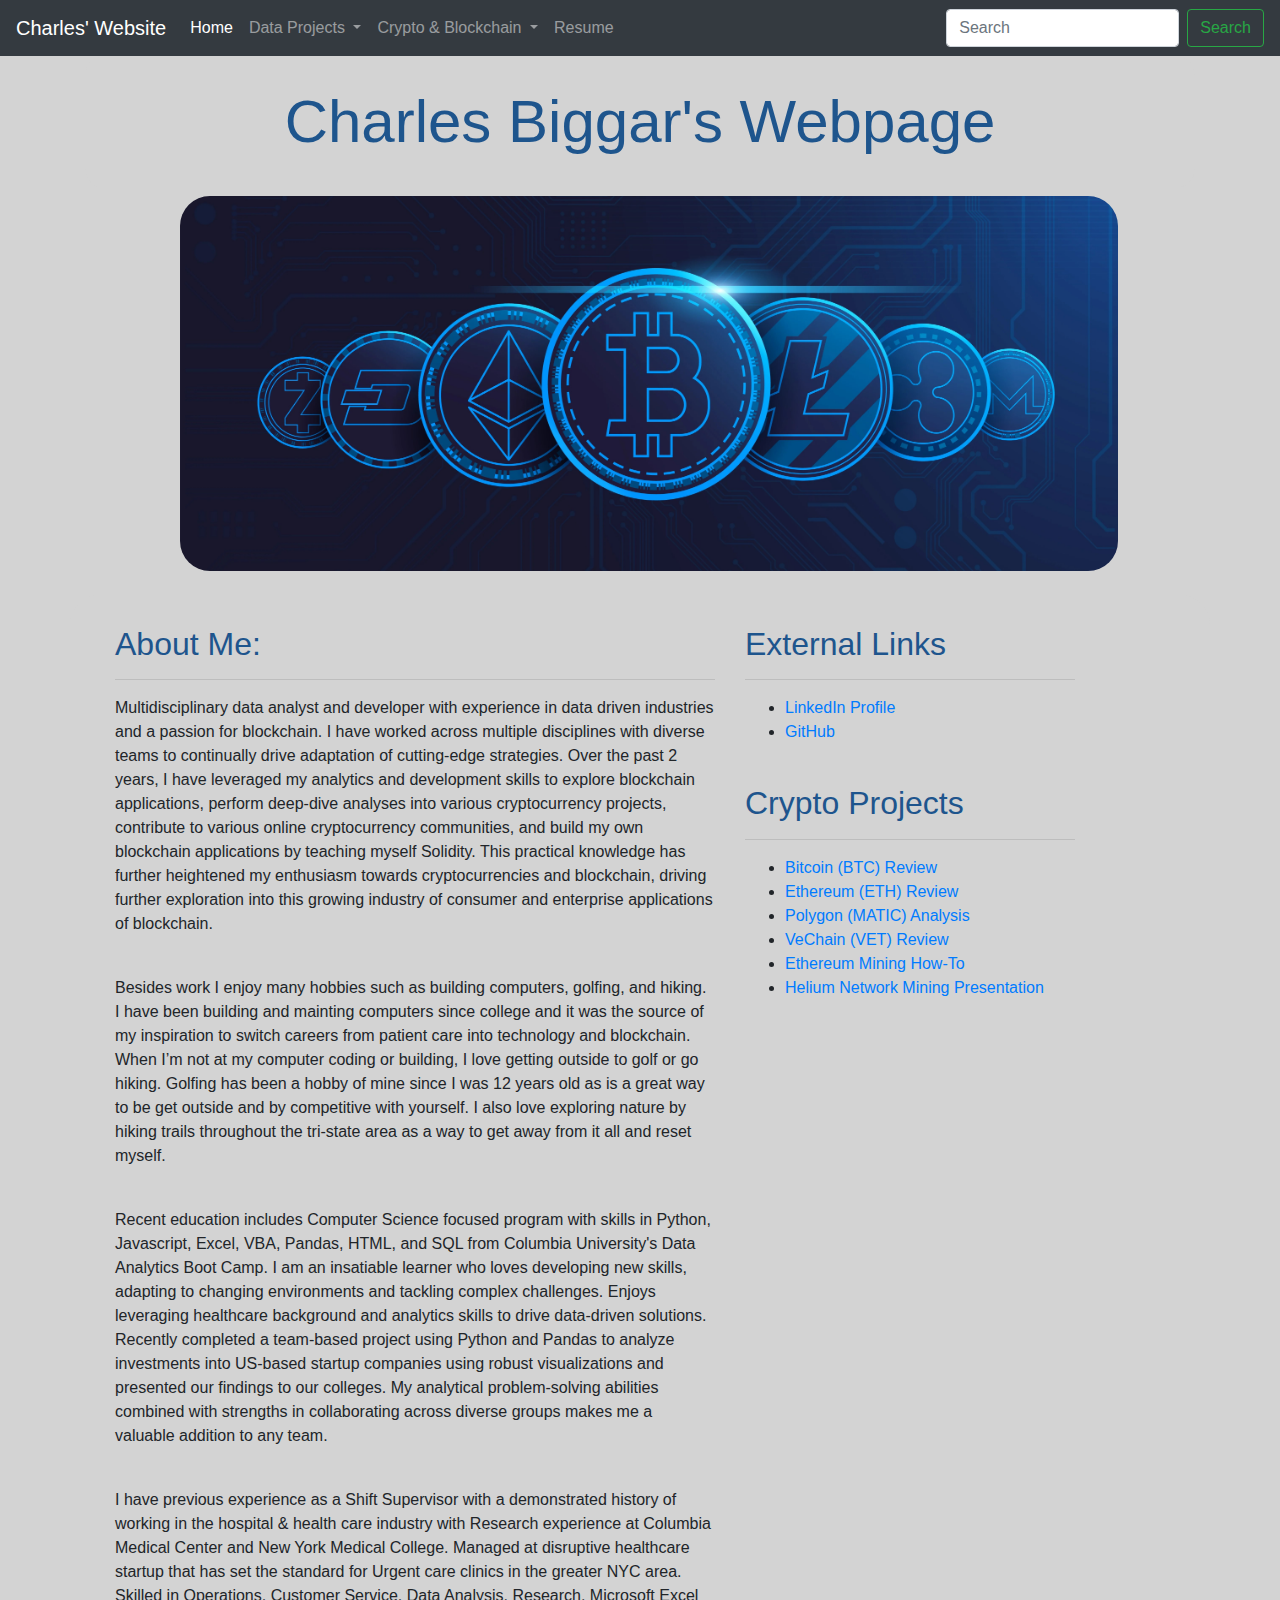
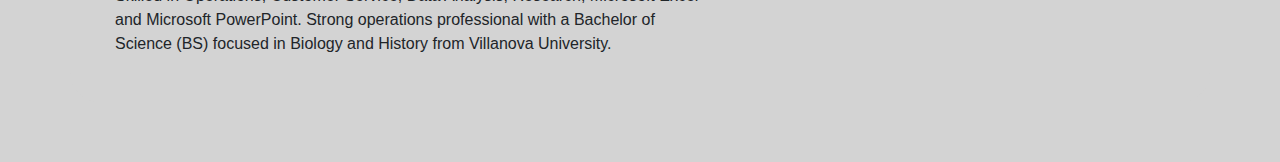
<file: index.html>
<!--Main Page-->
<!DOCTYPE html>
<html lang = "en">
    <head>
        <title>Charles' Webpage</title>
        <link rel="stylesheet" href="https://stackpath.bootstrapcdn.com/bootstrap/4.3.1/css/bootstrap.min.css" integrity="sha384-ggOyR0iXCbMQv3Xipma34MD+dH/1fQ784/j6cY/iJTQUOhcWr7x9JvoRxT2MZw1T" crossorigin="anonymous">  <link rel="stylesheet" href="style.css">
        <meta name="viewport" content="width=device-width, initial-scale=1, shrink-to-fit=no">
        <script src="https://code.jquery.com/jquery-3.3.1.slim.min.js" integrity="sha384-q8i/X+965DzO0rT7abK41JStQIAqVgRVzpbzo5smXKp4YfRvH+8abtTE1Pi6jizo" crossorigin="anonymous"></script>
        <script src="https://cdnjs.cloudflare.com/ajax/libs/popper.js/1.14.7/umd/popper.min.js" integrity="sha384-UO2eT0CpHqdSJQ6hJty5KVphtPhzWj9WO1clHTMGa3JDZwrnQq4sF86dIHNDz0W1" crossorigin="anonymous"></script>
        <script src="https://stackpath.bootstrapcdn.com/bootstrap/4.3.1/js/bootstrap.min.js" integrity="sha384-JjSmVgyd0p3pXB1rRibZUAYoIIy6OrQ6VrjIEaFf/nJGzIxFDsf4x0xIM+B07jRM" crossorigin="anonymous"></script>
        <link rel="stylesheet" type="text/css" href="style.css">
    </head>
    <body>
        <nav class="navbar navbar-expand-lg navbar-dark bg-dark">
            <a class="navbar-brand" href="index.html">Charles' Website</a>
            <button class="navbar-toggler" type="button" data-toggle="collapse" data-target="#navbarSupportedContent" aria-controls="navbarSupportedContent" aria-expanded="false" aria-label="Toggle navigation">
              <span class="navbar-toggler-icon"></span>
            </button>      
            <div class="collapse navbar-collapse" id="navbarSupportedContent">
                <ul class="navbar-nav mr-auto">
                    <li class="nav-item active">
                        <a class="nav-link" href="index.html">Home <span class="sr-only">(current)</span></a>
                    </li>
                    <li class="nav-item dropdown">
                        <a class="nav-link dropdown-toggle" href="#" id="navbarDropdown" role="button" data-toggle="dropdown" aria-haspopup="true" aria-expanded="false">
                            Data Projects
                        </a>
                            <div class="dropdown-menu" aria-labelledby="navbarDropdown">
                                <div class="dropdown-item">-----------------------------------</div>
                                <a class="dropdown-item" href="#">Data Analytics Projects</a>
                                <div class="dropdown-item">-----------------------------------</div>
                                <a class="dropdown-item" href="https://charlespbiggar.github.io/Weather_Web_Visualization_Dashboard/index.html">Weather Dashboard</a>
                                <a class="dropdown-item" href="#"> Pymaceuticals Dashboard</a>
                                <div class="dropdown-item">-----------------------------------</div>
                                <div class="dropdown-divider"></div>
                                <a class="dropdown-item" href="#">More coming soon!</a>
                            </div>
                    </li>
                    <li class="nav-item dropdown">
                        <a class="nav-link dropdown-toggle" href="#" id="navbarDropdown" role="button" data-toggle="dropdown" aria-haspopup="true" aria-expanded="false">
                                Crypto & Blockchain
                        </a>
                            <div class="dropdown-menu" aria-labelledby="navbarDropdown">
                                <div class="dropdown-item">-----------------------------------</div>
                                <a class="dropdown-item" href="#">Cryptocurrency Projects</a>
                                <div class="dropdown-item">-----------------------------------</div>
                                <a class="dropdown-item" href="bitcoinanalysis.html">Bitcoin (BTC) Review</a>
                                <a class="dropdown-item" href="ethereumanalysis.html">Ethereum (ETH) Review</a>
                                <a class="dropdown-item" href="polygonanalysis.html">Polygon (MATIC) Analysis</a>
                                <!-- <a class="dropdown-item" href="chainlinkanalysis.html">Chainlink (LINK) Review</a> -->
                                <a class="dropdown-item" href="vetanalysis.html">VeChain (VET) Review</a>
                                <div class="dropdown-item">-----------------------------------</div>
                                <div class="dropdown-item">Cryptocurrency Mining</div>
                                <div class="dropdown-item">-----------------------------------</div>
                                <a class="dropdown-item" href="ethereummining.html">Ethereum Mining How-To</a>
                                <a class="dropdown-item" href="heliumpresentation.html">Helium Network Mining Presentation</a>
                                <div class="dropdown-divider"></div>
                            </div>
                    </li>
                    <li class="nav-item">
                        <a class="nav-link" href="resume.html">Resume</a>
                    </li>
                    <li class="nav-item">
                        <!-- <a class="nav-link disabled" href="#" tabindex="-1" aria-disabled="true">Still a work in progress!</a> -->
                    </li>
                </ul>
                <form class="form-inline my-2 my-lg-0">
                    <input class="form-control mr-sm-2" type="search" placeholder="Search" aria-label="Search">
                    <button class="btn btn-outline-success my-2 my-sm-0" type="submit">Search</button>
                </form>
            </div>
        </nav>
        <div class="container">
            <div class="row">
                <div class="col-12">
                    <h1>Charles Biggar's Webpage</h1>
                </div>
            </div>
            <div class="row justify-content-center">
                <div class="col-lg-10">
                    <img class = "photo1" src="images/cryptocurrency.jpg" alt="Image of CryptoCurrency" width='938' height='375'>
                </div>
            </div>
            <br/>
            <div class="row content">
                <div class="about-me col-lg-7">
                    <h2>About Me:</h2>
                    <hr>
                    <p>
                        Multidisciplinary data analyst and developer with experience in data driven industries and a passion for 
                        blockchain. I have worked across multiple disciplines with diverse teams to continually drive adaptation 
                        of cutting-edge strategies. Over the past 2 years, I have leveraged my analytics and development skills to 
                        explore blockchain applications, perform deep-dive analyses into various cryptocurrency projects, contribute 
                        to various online cryptocurrency communities, and build my own blockchain applications by teaching myself 
                        Solidity. This practical knowledge has further heightened my enthusiasm towards cryptocurrencies and blockchain, 
                        driving further exploration into this growing industry of consumer and enterprise applications of blockchain.
                    </p>
                    <br/>
                    <p>
                        Besides work I enjoy many hobbies such as building computers, golfing, and hiking. I have 
                        been building and mainting computers since college and it was the source of my inspiration 
                        to switch careers from patient care into technology and blockchain. When I’m not at 
                        my computer coding or building, I love getting outside to golf or go hiking. Golfing has been a hobby of mine 
                        since I was 12 years old as is a great way to be get outside and by competitive with yourself. 
                        I also love exploring nature by hiking trails throughout the tri-state area as a way to get 
                        away from it all and reset myself.         
                    </p>
                    <br/>
                    <p>
                        Recent education includes Computer Science focused program with skills in Python, Javascript, Excel, VBA, Pandas, 
                        HTML, and SQL from Columbia University's Data Analytics Boot Camp. I am an insatiable learner who loves developing 
                        new skills, adapting to changing environments and tackling complex challenges. Enjoys leveraging healthcare background 
                        and analytics skills to drive data-driven solutions. Recently completed a team-based project using Python and Pandas 
                        to analyze investments into US-based startup companies using robust visualizations and presented our findings to our 
                        colleges.  My analytical problem-solving abilities combined with strengths in collaborating across diverse groups makes 
                        me a valuable addition to any team.
                    </p>   
                    <br/>
                    <p>
                        I have previous experience as a Shift Supervisor with a demonstrated history of working in the hospital & health care industry 
                        with Research experience at Columbia Medical Center and New York Medical College. Managed at disruptive healthcare startup 
                        that has set the standard for Urgent care clinics in the greater NYC area. Skilled in Operations, Customer Service, Data 
                        Analysis, Research, Microsoft Excel and Microsoft PowerPoint. Strong operations professional with a Bachelor of Science (BS) 
                        focused in Biology and History from Villanova University.
                    </p>
                </div>
                <div class="links col-lg-4">
                    <h2>External Links</h2>
                    <hr>
                    <ul>
                        <li><a href="https://www.linkedin.com/in/charles-p-biggar" target="_blank">LinkedIn Profile</a></li>
                        <li><a href="https://github.com/CharlesPBiggar" target="_blank">GitHub</a></li>
                    </ul>
                    <br/>
                    <h2>Crypto Projects</h2>
                    <hr>
                    <ul>
                        <li><a href="bitcoinanalysis.html" target="_blank">Bitcoin (BTC) Review</a></li>
                        <li><a href="ethereumanalysis.html" target="_blank">Ethereum (ETH) Review</a></li>
                        <li><a href="polygonanalysis.html" target="_blank">Polygon (MATIC) Analysis</a></li>
                        <!-- <li><a href="chainlinkanalysis.html" target="_blank">Chainlink (LINK) Review</a></li> -->
                        <li><a href="vetanalysis.html" target="_blank">VeChain (VET) Review</a></li>
                        <li><a href="ethereummining.html" target="_blank">Ethereum Mining How-To</a></li>
                        <li><a href="heliumpresentation.html" target="_blank">Helium Network Mining Presentation</a></li>
                    </ul>
                </div>
            </div>
        </div>  
    </body>
</html>
</file>
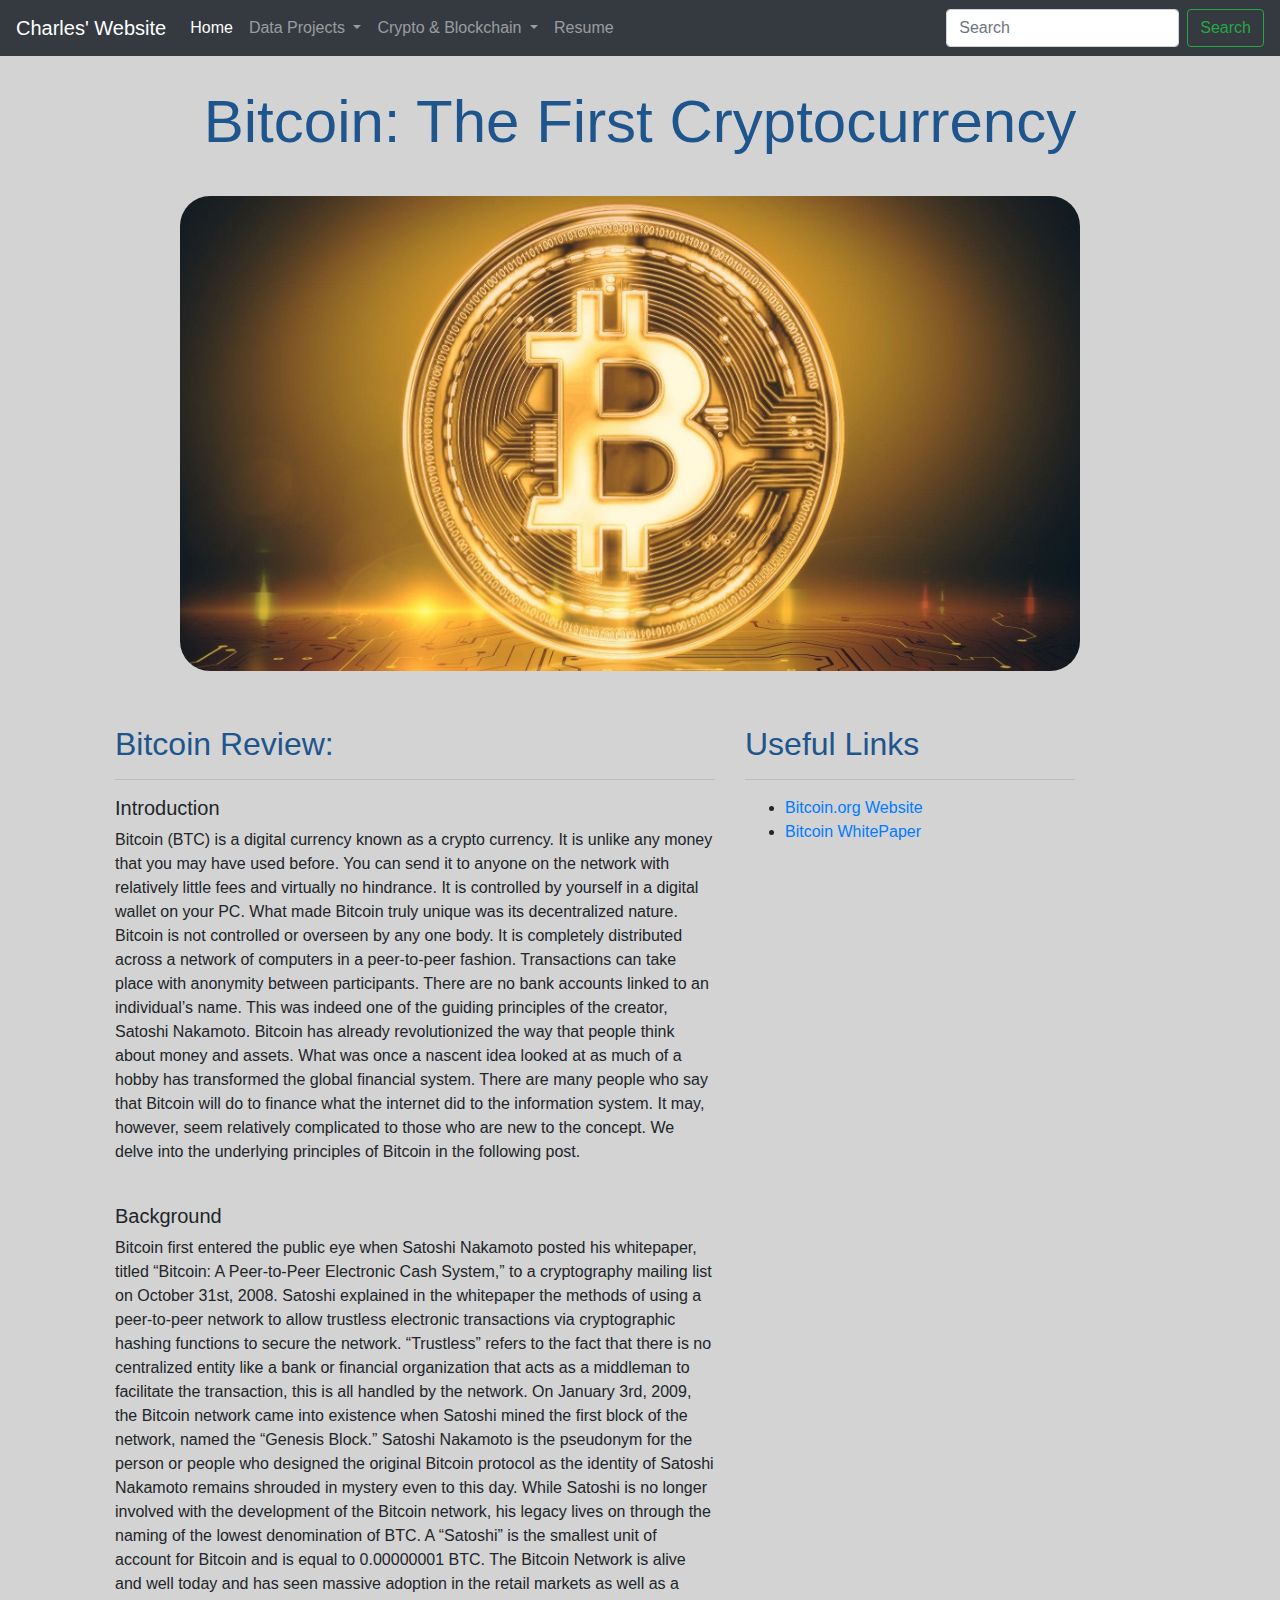
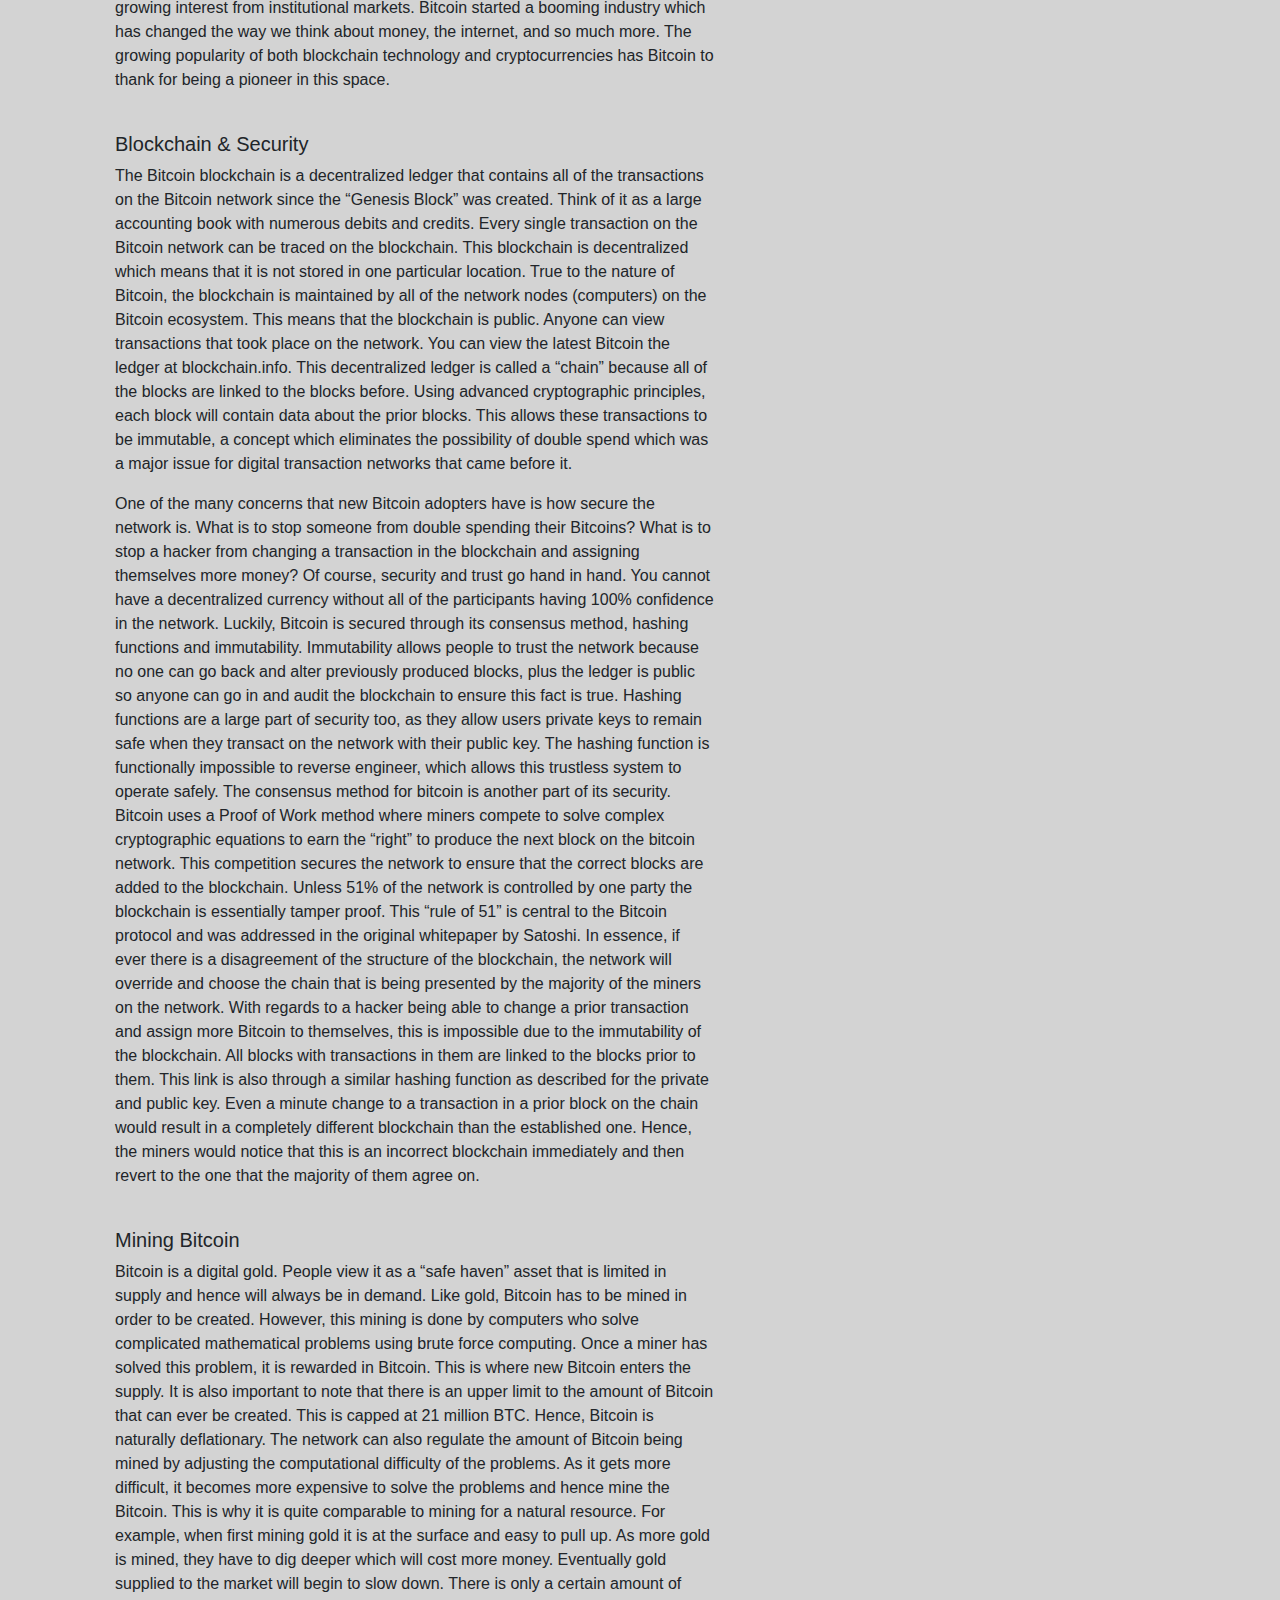
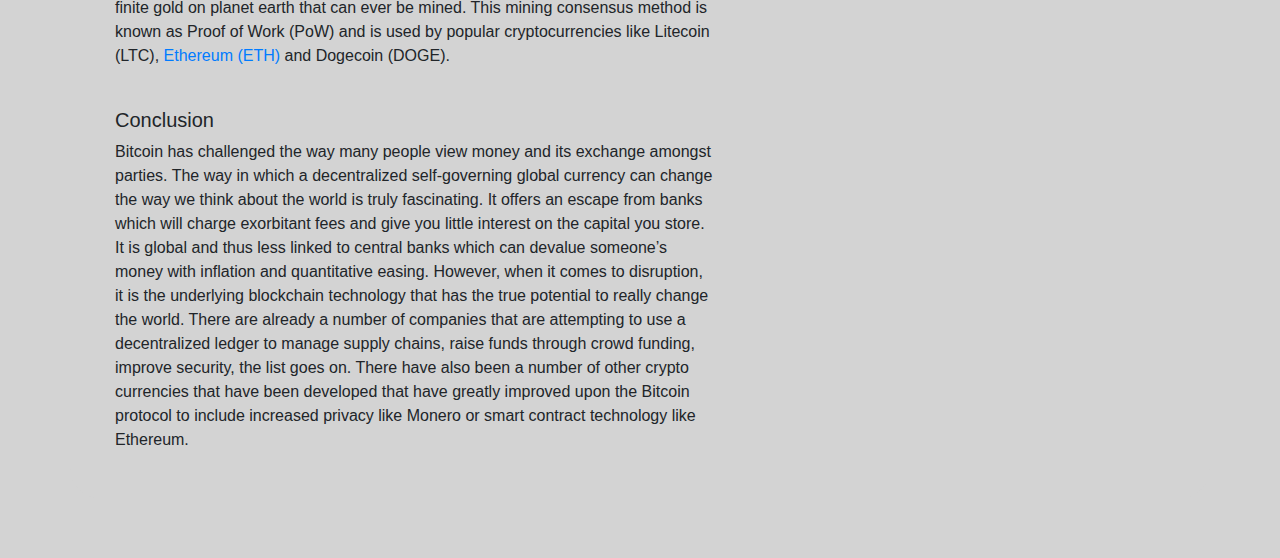
<file: bitcoinanalysis.html>
<!--Main Page-->
<!DOCTYPE html>
<html lang = "en">
    <head>
        <title>Charles' Webpage</title>
        <link rel="stylesheet" href="https://stackpath.bootstrapcdn.com/bootstrap/4.3.1/css/bootstrap.min.css" integrity="sha384-ggOyR0iXCbMQv3Xipma34MD+dH/1fQ784/j6cY/iJTQUOhcWr7x9JvoRxT2MZw1T" crossorigin="anonymous">  <link rel="stylesheet" href="style.css">
        <meta name="viewport" content="width=device-width, initial-scale=1, shrink-to-fit=no">
        <script src="https://code.jquery.com/jquery-3.3.1.slim.min.js" integrity="sha384-q8i/X+965DzO0rT7abK41JStQIAqVgRVzpbzo5smXKp4YfRvH+8abtTE1Pi6jizo" crossorigin="anonymous"></script>
        <script src="https://cdnjs.cloudflare.com/ajax/libs/popper.js/1.14.7/umd/popper.min.js" integrity="sha384-UO2eT0CpHqdSJQ6hJty5KVphtPhzWj9WO1clHTMGa3JDZwrnQq4sF86dIHNDz0W1" crossorigin="anonymous"></script>
        <script src="https://stackpath.bootstrapcdn.com/bootstrap/4.3.1/js/bootstrap.min.js" integrity="sha384-JjSmVgyd0p3pXB1rRibZUAYoIIy6OrQ6VrjIEaFf/nJGzIxFDsf4x0xIM+B07jRM" crossorigin="anonymous"></script>
        <link rel="stylesheet" type="text/css" href="style.css">
    </head>
    <body>
        <nav class="navbar navbar-expand-lg navbar-dark bg-dark">
            <a class="navbar-brand" href="index.html">Charles' Website</a>
            <button class="navbar-toggler" type="button" data-toggle="collapse" data-target="#navbarSupportedContent" aria-controls="navbarSupportedContent" aria-expanded="false" aria-label="Toggle navigation">
              <span class="navbar-toggler-icon"></span>
            </button>      
            <div class="collapse navbar-collapse" id="navbarSupportedContent">
                <ul class="navbar-nav mr-auto">
                    <li class="nav-item active">
                        <a class="nav-link" href="index.html">Home <span class="sr-only">(current)</span></a>
                    </li>
                    <li class="nav-item dropdown">
                        <a class="nav-link dropdown-toggle" href="#" id="navbarDropdown" role="button" data-toggle="dropdown" aria-haspopup="true" aria-expanded="false">
                            Data Projects
                        </a>
                            <div class="dropdown-menu" aria-labelledby="navbarDropdown">
                                <div class="dropdown-item">-----------------------------------</div>
                                <a class="dropdown-item" href="#">Data Analytics Projects</a>
                                <div class="dropdown-item">-----------------------------------</div>
                                <a class="dropdown-item" href="https://charlespbiggar.github.io/Weather_Web_Visualization_Dashboard/index.html">Weather Dashboard</a>
                                <a class="dropdown-item" href="#"> Pymaceuticals Dashboard</a>
                                <div class="dropdown-item">-----------------------------------</div>
                                <div class="dropdown-divider"></div>
                                <a class="dropdown-item" href="#">More coming soon!</a>
                            </div>
                    </li>
                    <li class="nav-item dropdown">
                        <a class="nav-link dropdown-toggle" href="#" id="navbarDropdown" role="button" data-toggle="dropdown" aria-haspopup="true" aria-expanded="false">
                                Crypto & Blockchain
                        </a>
                            <div class="dropdown-menu" aria-labelledby="navbarDropdown">
                                <div class="dropdown-item">-----------------------------------</div>
                                <a class="dropdown-item" href="#">Cryptocurrency Projects</a>
                                <div class="dropdown-item">-----------------------------------</div>
                                <a class="dropdown-item" href="bitcoinanalysis.html">Bitcoin (BTC) Review</a> 
                                <a class="dropdown-item" href="ethereumanalysis.html">Ethereum (ETH) Review</a>
                                <a class="dropdown-item" href="polygonanalysis.html">Polygon (MATIC) Analysis</a>
                                <!-- <a class="dropdown-item" href="chainlinkanalysis.html">Chainlink (LINK) Review</a> -->
                                <a class="dropdown-item" href="vetanalysis.html">VeChain (VET) Review</a>
                                <div class="dropdown-item">-----------------------------------</div>
                                <div class="dropdown-item">Cryptocurrency Mining</div>
                                <div class="dropdown-item">-----------------------------------</div>
                                <a class="dropdown-item" href="ethereummining.html">Ethereum Mining How-To</a>
                                <a class="dropdown-item" href="heliumpresentation.html">Helium Network Mining Presentation</a>
                                <div class="dropdown-divider"></div>
                            </div>
                    </li>
                    <li class="nav-item">
                        <a class="nav-link" href="resume.html">Resume</a>
                    </li>
                    <li class="nav-item">
                        <!-- <a class="nav-link disabled" href="#" tabindex="-1" aria-disabled="true">Still a work in progress!</a> -->
                    </li>
                </ul>
                <form class="form-inline my-2 my-lg-0">
                    <input class="form-control mr-sm-2" type="search" placeholder="Search" aria-label="Search">
                    <button class="btn btn-outline-success my-2 my-sm-0" type="submit">Search</button>
                </form>
            </div>
        </nav>
        <div class="container">
            <div class="row">
                <div class="col-12">
                    <h1>Bitcoin: The First Cryptocurrency</h1>
                </div>
            </div>
            <div class="row justify-content-center">
                <div class="col-lg-10">
                    <img class = "photo1" src="images/bitcoin1.jpg" alt="Image of CryptoCurrency" width='900' height='475'>
                </div>
            </div>
            <br/>
            <div class="row content">
                <div class="about-me col-lg-7">
                    <h2>Bitcoin Review:</h2>
                    <hr>
                    <h5>Introduction</h5>
                    <p>
                        Bitcoin (BTC) is a digital currency known as a crypto currency. It is unlike any money that you may have used before. You can send it to 
                        anyone on the network with relatively little fees and virtually no hindrance. It is controlled by yourself in a digital wallet on your PC. 
                        What made Bitcoin truly unique was its decentralized nature. Bitcoin is not controlled or overseen by any one body. It is completely 
                        distributed across a network of computers in a peer-to-peer fashion. Transactions can take place with anonymity between participants. There 
                        are no bank accounts linked to an individual’s name. This was indeed one of the guiding principles of the creator, Satoshi Nakamoto. Bitcoin 
                        has already revolutionized the way that people think about money and assets. What was once a nascent idea looked at as much of a hobby has 
                        transformed the global financial system. There are many people who say that Bitcoin will do to finance what the internet did to the information 
                        system. It may, however, seem relatively complicated to those who are new to the concept. We delve into the underlying principles of Bitcoin 
                        in the following post. 
                    </p>
                    <br/>
                    <h5>Background</h5>
                    <p>
                        Bitcoin first entered the public eye when Satoshi Nakamoto posted his whitepaper, titled “Bitcoin: A Peer-to-Peer Electronic Cash System,” 
                        to a cryptography mailing list on October 31st, 2008. Satoshi explained in the whitepaper the methods of using a peer-to-peer network to allow 
                        trustless electronic transactions via cryptographic hashing functions to secure the network. “Trustless” refers to the fact that there is no 
                        centralized entity like a bank or financial organization that acts as a middleman to facilitate the transaction, this is all handled by the network. 
                        On January 3rd, 2009, the Bitcoin network came into existence when Satoshi mined the first block of the network, named the “Genesis Block.” Satoshi 
                        Nakamoto is the pseudonym for the person or people who designed the original Bitcoin protocol as the identity of Satoshi Nakamoto remains shrouded in 
                        mystery even to this day. While Satoshi is no longer involved with the development of the Bitcoin network, his legacy lives on through the naming of 
                        the lowest denomination of BTC. A “Satoshi” is the smallest unit of account for Bitcoin and is equal to 0.00000001 BTC. The Bitcoin Network is alive 
                        and well today and has seen massive adoption in the retail markets as well as a growing interest from institutional markets. Bitcoin started a booming 
                        industry which has changed the way we think about money, the internet, and so much more. The growing popularity of both blockchain technology and 
                        cryptocurrencies has Bitcoin to thank for being a pioneer in this space. 
                    </p>
                    <br/>
                    <h5>Blockchain & Security</h5>
                    <p>
                        The Bitcoin blockchain is a decentralized ledger that contains all of the transactions on the Bitcoin network since the “Genesis Block” was created. 
                        Think of it as a large accounting book with numerous debits and credits. Every single transaction on the Bitcoin network can be traced on the blockchain. 
                        This blockchain is decentralized which means that it is not stored in one particular location. True to the nature of Bitcoin, the blockchain is maintained 
                        by all of the network nodes (computers) on the Bitcoin ecosystem. This means that the blockchain is public. Anyone can view transactions that took place 
                        on the network. You can view the latest Bitcoin the ledger at blockchain.info. This decentralized ledger is called a “chain” because all of the blocks are 
                        linked to the blocks before. Using advanced cryptographic principles, each block will contain data about the prior blocks. This allows these transactions 
                        to be immutable, a concept which eliminates the possibility of double spend which was a major issue for digital transaction networks that came before it.
                    </p>
                    <p>
                        One of the many concerns that new Bitcoin adopters have is how secure the network is. What is to stop someone from double spending their Bitcoins? What is 
                        to stop a hacker from changing a transaction in the blockchain and assigning themselves more money? Of course, security and trust go hand in hand. You cannot 
                        have a decentralized currency without all of the participants having 100% confidence in the network. Luckily, Bitcoin is secured through its consensus method, 
                        hashing functions and immutability. Immutability allows people to trust the network because no one can go back and alter previously produced blocks, plus the 
                        ledger is public so anyone can go in and audit the blockchain to ensure this fact is true. Hashing functions are a large part of security too, as they allow 
                        users private keys to remain safe when they transact on the network with their public key. The hashing function is functionally impossible to reverse engineer, 
                        which allows this trustless system to operate safely. The consensus method for bitcoin is another part of its security. Bitcoin uses a Proof of Work method 
                        where miners compete to solve complex cryptographic equations to earn the “right” to produce the next block on the bitcoin network. This competition secures 
                        the network to ensure that the correct blocks are added to the blockchain. Unless 51% of the network is controlled by one party the blockchain is essentially 
                        tamper proof. This “rule of 51” is central to the Bitcoin protocol and was addressed in the original whitepaper by Satoshi. In essence, if ever there is a 
                        disagreement of the structure of the blockchain, the network will override and choose the chain that is being presented by the majority of the miners on the 
                        network. With regards to a hacker being able to change a prior transaction and assign more Bitcoin to themselves, this is impossible due to the immutability 
                        of the blockchain. All blocks with transactions in them are linked to the blocks prior to them. This link is also through a similar hashing function as described 
                        for the private and public key. Even a minute change to a transaction in a prior block on the chain would result in a completely different blockchain than the 
                        established one. Hence, the miners would notice that this is an incorrect blockchain immediately and then revert to the one that the majority of them agree on.
                    </p>
                    <br/>
                    <h5>Mining Bitcoin</h5>
                    <p>
                        Bitcoin is a digital gold. People view it as a “safe haven” asset that is limited in supply and hence will always be in demand. Like gold, Bitcoin has to be mined 
                        in order to be created. However, this mining is done by computers who solve complicated mathematical problems using brute force computing. Once a miner has solved 
                        this problem, it is rewarded in Bitcoin. This is where new Bitcoin enters the supply. It is also important to note that there is an upper limit to the amount of 
                        Bitcoin that can ever be created. This is capped at 21 million BTC. Hence, Bitcoin is naturally deflationary. The network can also regulate the amount of Bitcoin 
                        being mined by adjusting the computational difficulty of the problems. As it gets more difficult, it becomes more expensive to solve the problems and hence mine 
                        the Bitcoin. This is why it is quite comparable to mining for a natural resource. For example, when first mining gold it is at the surface and easy to pull up. 
                        As more gold is mined, they have to dig deeper which will cost more money. Eventually gold supplied to the market will begin to slow down. There is only a certain 
                        amount of finite gold on planet earth that can ever be mined. This mining consensus method is known as Proof of Work (PoW) and is used by popular cryptocurrencies 
                        like Litecoin (LTC), <a href="ethereumanalysis.html">Ethereum (ETH)</a> and Dogecoin (DOGE).
                    </p>
                    <br/>
                    <h5>Conclusion</h5>
                    <p>
                        Bitcoin has challenged the way many people view money and its exchange amongst parties. The way in which a decentralized self-governing global currency can change 
                        the way we think about the world is truly fascinating. It offers an escape from banks which will charge exorbitant fees and give you little interest on the capital 
                        you store. It is global and thus less linked to central banks which can devalue someone’s money with inflation and quantitative easing. However, when it comes to 
                        disruption, it is the underlying blockchain technology that has the true potential to really change the world. There are already a number of companies that are 
                        attempting to use a decentralized ledger to manage supply chains, raise funds through crowd funding, improve security, the list goes on. There have also been a number 
                        of other crypto currencies that have been developed that have greatly improved upon the Bitcoin protocol to include increased privacy like Monero or smart contract 
                        technology like Ethereum.
                    </p>
                </div>
                <div class="links col-lg-4">
                    <h2>Useful Links</h2>
                    <hr>
                    <ul>
                        <li><a href="https://bitcoin.org/en/" target="_blank">Bitcoin.org Website</a></li>
                        <li><a href="https://bitcoin.org/en/bitcoin-paper" target="_blank">Bitcoin WhitePaper</a></li>
                    </ul>
                </div>
            </div>
        </div>  
    </body>
</html>
</file>
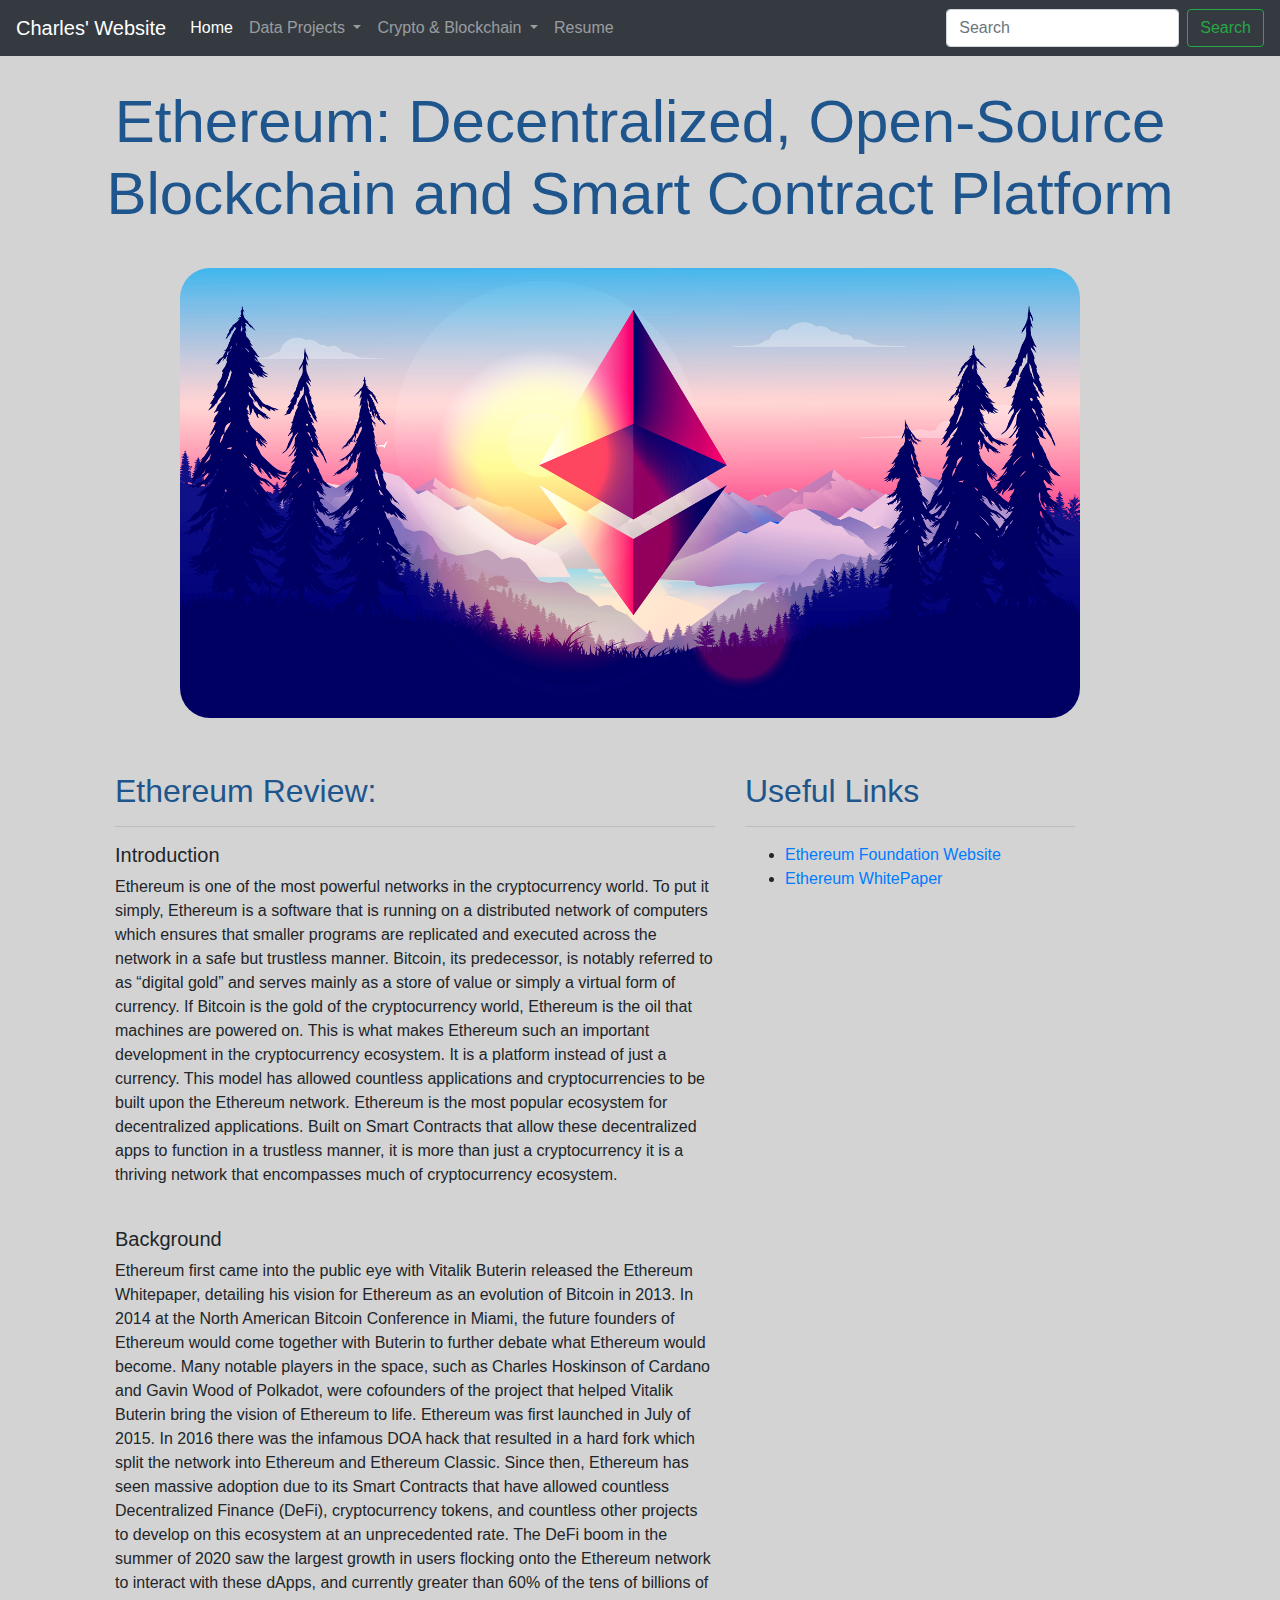
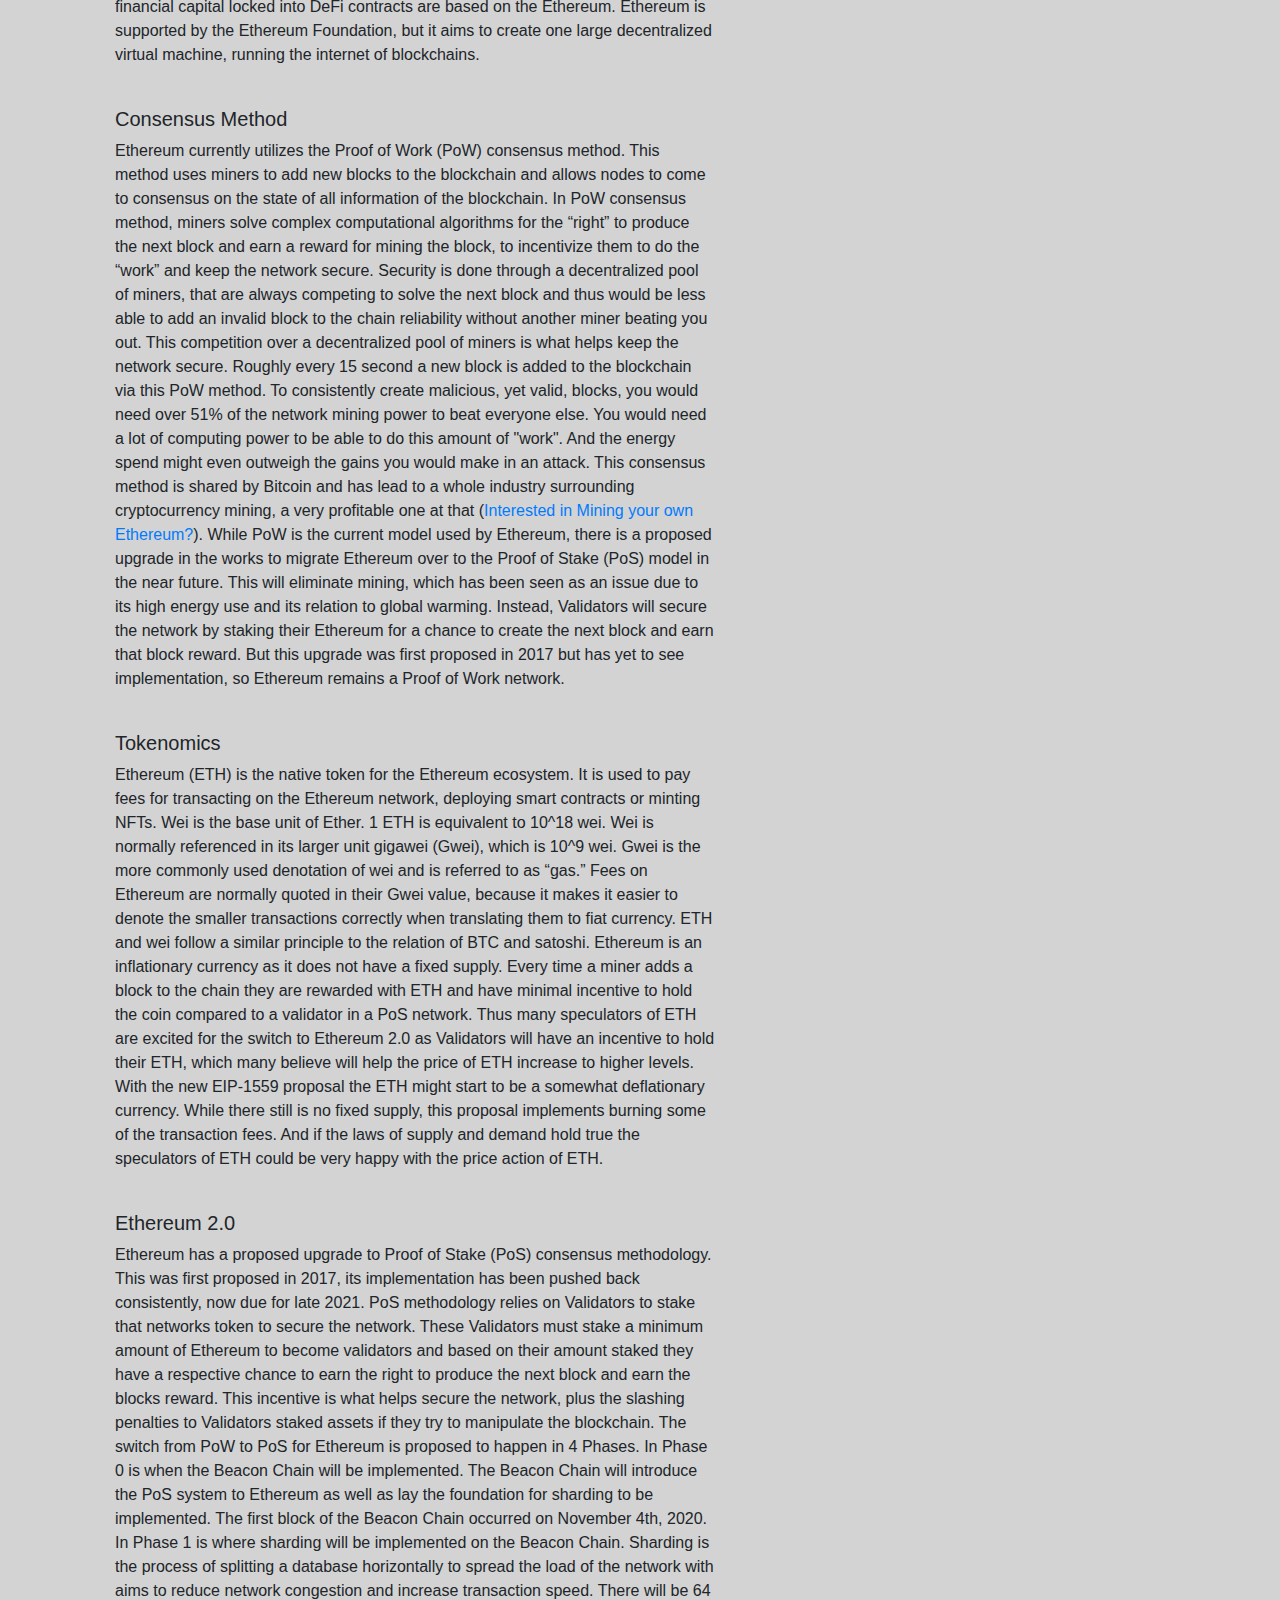
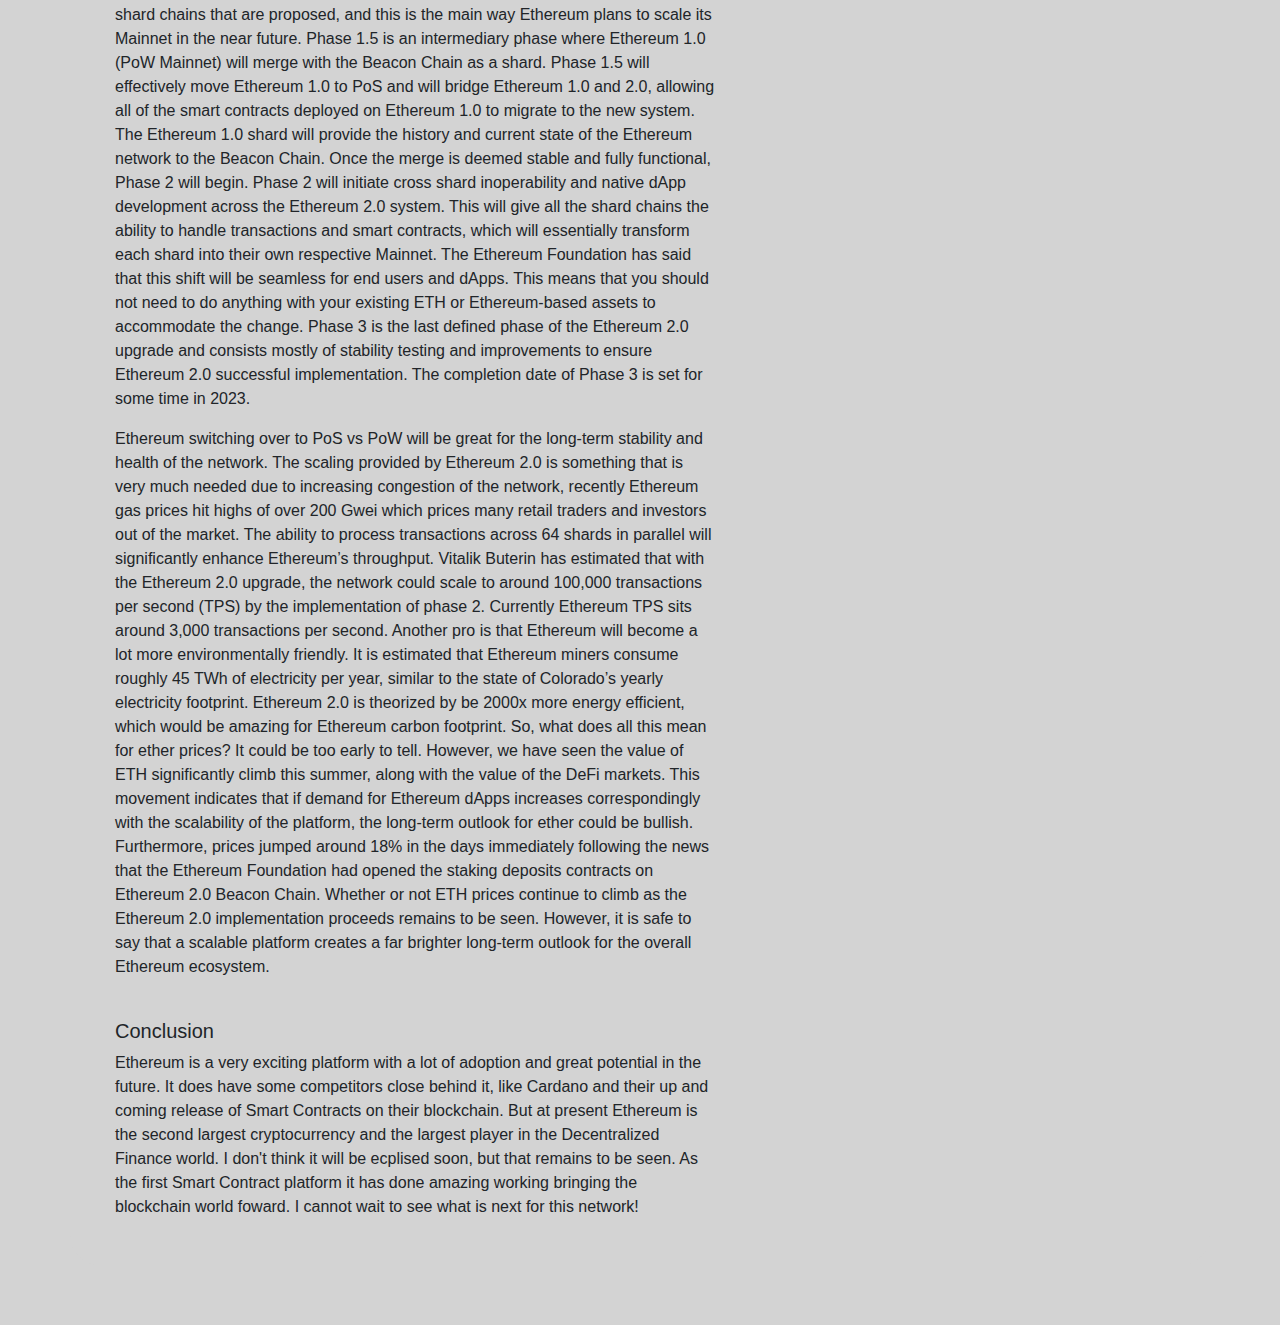
<file: ethereumanalysis.html>
<!--Main Page-->
<!DOCTYPE html>
<html lang = "en">
    <head>
        <title>Charles' Webpage</title>
        <link rel="stylesheet" href="https://stackpath.bootstrapcdn.com/bootstrap/4.3.1/css/bootstrap.min.css" integrity="sha384-ggOyR0iXCbMQv3Xipma34MD+dH/1fQ784/j6cY/iJTQUOhcWr7x9JvoRxT2MZw1T" crossorigin="anonymous">  <link rel="stylesheet" href="style.css">
        <meta name="viewport" content="width=device-width, initial-scale=1, shrink-to-fit=no">
        <script src="https://code.jquery.com/jquery-3.3.1.slim.min.js" integrity="sha384-q8i/X+965DzO0rT7abK41JStQIAqVgRVzpbzo5smXKp4YfRvH+8abtTE1Pi6jizo" crossorigin="anonymous"></script>
        <script src="https://cdnjs.cloudflare.com/ajax/libs/popper.js/1.14.7/umd/popper.min.js" integrity="sha384-UO2eT0CpHqdSJQ6hJty5KVphtPhzWj9WO1clHTMGa3JDZwrnQq4sF86dIHNDz0W1" crossorigin="anonymous"></script>
        <script src="https://stackpath.bootstrapcdn.com/bootstrap/4.3.1/js/bootstrap.min.js" integrity="sha384-JjSmVgyd0p3pXB1rRibZUAYoIIy6OrQ6VrjIEaFf/nJGzIxFDsf4x0xIM+B07jRM" crossorigin="anonymous"></script>
        <link rel="stylesheet" type="text/css" href="style.css">
    </head>
    <body>
        <nav class="navbar navbar-expand-lg navbar-dark bg-dark">
            <a class="navbar-brand" href="index.html">Charles' Website</a>
            <button class="navbar-toggler" type="button" data-toggle="collapse" data-target="#navbarSupportedContent" aria-controls="navbarSupportedContent" aria-expanded="false" aria-label="Toggle navigation">
              <span class="navbar-toggler-icon"></span>
            </button>      
            <div class="collapse navbar-collapse" id="navbarSupportedContent">
                <ul class="navbar-nav mr-auto">
                    <li class="nav-item active">
                        <a class="nav-link" href="index.html">Home <span class="sr-only">(current)</span></a>
                    </li>
                    <li class="nav-item dropdown">
                        <a class="nav-link dropdown-toggle" href="#" id="navbarDropdown" role="button" data-toggle="dropdown" aria-haspopup="true" aria-expanded="false">
                            Data Projects
                        </a>
                            <div class="dropdown-menu" aria-labelledby="navbarDropdown">
                                <div class="dropdown-item">-----------------------------------</div>
                                <a class="dropdown-item" href="#">Data Analytics Projects</a>
                                <div class="dropdown-item">-----------------------------------</div>
                                <a class="dropdown-item" href="https://charlespbiggar.github.io/Weather_Web_Visualization_Dashboard/index.html">Weather Dashboard</a>
                                <a class="dropdown-item" href="#"> Pymaceuticals Dashboard</a>
                                <div class="dropdown-item">-----------------------------------</div>
                                <div class="dropdown-divider"></div>
                                <a class="dropdown-item" href="#">More coming soon!</a>
                            </div>
                    </li>
                    <li class="nav-item dropdown">
                        <a class="nav-link dropdown-toggle" href="#" id="navbarDropdown" role="button" data-toggle="dropdown" aria-haspopup="true" aria-expanded="false">
                                Crypto & Blockchain
                        </a>
                            <div class="dropdown-menu" aria-labelledby="navbarDropdown">
                                <div class="dropdown-item">-----------------------------------</div>
                                <a class="dropdown-item" href="#">Cryptocurrency Projects</a>
                                <div class="dropdown-item">-----------------------------------</div>
                                <a class="dropdown-item" href="bitcoinanalysis.html">Bitcoin (BTC) Review</a> 
                                <a class="dropdown-item" href="ethereumanalysis.html">Ethereum (ETH) Review</a>
                                <a class="dropdown-item" href="polygonanalysis.html">Polygon (MATIC) Analysis</a>
                                <!-- <a class="dropdown-item" href="chainlinkanalysis.html">Chainlink (LINK) Review</a> -->
                                <a class="dropdown-item" href="vetanalysis.html">VeChain (VET) Review</a>
                                <div class="dropdown-item">-----------------------------------</div>
                                <div class="dropdown-item">Cryptocurrency Mining</div>
                                <div class="dropdown-item">-----------------------------------</div>
                                <a class="dropdown-item" href="ethereummining.html">Ethereum Mining How-To</a>
                                <a class="dropdown-item" href="heliumpresentation.html">Helium Network Mining Presentation</a>
                                <div class="dropdown-divider"></div>
                            </div>
                    </li>
                    <li class="nav-item">
                        <a class="nav-link" href="resume.html">Resume</a>
                    </li>
                    <li class="nav-item">
                        <!-- <a class="nav-link disabled" href="#" tabindex="-1" aria-disabled="true">Still a work in progress!</a> -->
                    </li>
                </ul>
                <form class="form-inline my-2 my-lg-0">
                    <input class="form-control mr-sm-2" type="search" placeholder="Search" aria-label="Search">
                    <button class="btn btn-outline-success my-2 my-sm-0" type="submit">Search</button>
                </form>
            </div>
        </nav>
        <div class="container">
            <div class="row">
                <div class="col-12">
                    <h1>Ethereum: Decentralized, Open-Source Blockchain and Smart Contract Platform</h1>
                </div>
            </div>
            <div class="row justify-content-center">
                <div class="col-lg-10">
                    <img class = "photo1" src="images/ethereum1.jpg" alt="Image of CryptoCurrency" width='900' height='450'>
                </div>
            </div>
            <br/>
            <div class="row content">
                <div class="about-me col-lg-7">
                    <h2>Ethereum Review:</h2>
                    <hr>
                    <h5>Introduction</h5>
                    <p>
                        Ethereum is one of the most powerful networks in the cryptocurrency world. To put it simply, Ethereum is a software that 
                        is running on a distributed network of computers which ensures that smaller programs are replicated and executed across 
                        the network in a safe but trustless manner. Bitcoin, its predecessor, is notably referred to as “digital gold” and serves 
                        mainly as a store of value or simply a virtual form of currency. If Bitcoin is the gold of the cryptocurrency world, Ethereum 
                        is the oil that machines are powered on. This is what makes Ethereum such an important development in the cryptocurrency ecosystem. 
                        It is a platform instead of just a currency. This model has allowed countless applications and cryptocurrencies to be built upon 
                        the Ethereum network. Ethereum is the most popular ecosystem for decentralized applications. Built on Smart Contracts that allow 
                        these decentralized apps to function in a trustless manner, it is more than just a cryptocurrency it is a thriving network that 
                        encompasses much of cryptocurrency ecosystem.     
                    </p>
                    <br/>
                    <h5>Background</h5>
                    <p>
                        Ethereum first came into the public eye with Vitalik Buterin released the Ethereum Whitepaper, detailing his vision for Ethereum 
                        as an evolution of Bitcoin in 2013. In 2014 at the North American Bitcoin Conference in Miami, the future founders of Ethereum would 
                        come together with Buterin to further debate what Ethereum would become. Many notable players in the space, such as Charles Hoskinson 
                        of Cardano and Gavin Wood of Polkadot, were cofounders of the project that helped Vitalik Buterin bring the vision of Ethereum to life. 
                        Ethereum was first launched in July of 2015. In 2016 there was the infamous DOA hack that resulted in a hard fork which split the network 
                        into Ethereum and Ethereum Classic. Since then, Ethereum has seen massive adoption due to its Smart Contracts that have allowed countless 
                        Decentralized Finance (DeFi), cryptocurrency tokens, and countless other projects to develop on this ecosystem at an unprecedented rate. 
                        The DeFi boom in the summer of 2020 saw the largest growth in users flocking onto the Ethereum network to interact with these dApps, and 
                        currently greater than 60% of the tens of billions of financial capital locked into DeFi contracts are based on the Ethereum. Ethereum is 
                        supported by the Ethereum Foundation, but it aims to create one large decentralized virtual machine, running the internet of blockchains.
                    </p>
                    <br/>
                    <h5>Consensus Method</h5>
                    <p>
                        Ethereum currently utilizes the Proof of Work (PoW) consensus method. This method uses miners to add new blocks to the blockchain and allows 
                        nodes to come to consensus on the state of all information of the blockchain. In PoW consensus method, miners solve complex computational algorithms 
                        for the “right” to produce the next block and earn a reward for mining the block, to incentivize them to do the “work” and keep the network secure. 
                        Security is done through a decentralized pool of miners, that are always competing to solve the next block and thus would be less able to add an 
                        invalid block to the chain reliability without another miner beating you out. This competition over a decentralized pool of miners is what helps 
                        keep the network secure. Roughly every 15 second a new block is added to the blockchain via this PoW method. To consistently create malicious, 
                        yet valid, blocks, you would need over 51% of the network mining power to beat everyone else. You would need a lot of computing power to be able to 
                        do this amount of "work". And the energy spend might even outweigh the gains you would make in an attack. This consensus method is shared by Bitcoin 
                        and has lead to a whole industry surrounding cryptocurrency mining, a very profitable one at that (<a href="ethereummining.html" target="_blank">Interested in Mining your own Ethereum?</a>). 
                        While PoW is the current model used by Ethereum, there is a proposed upgrade in the works to migrate Ethereum over to the Proof of Stake (PoS) model in 
                        the near future. This will eliminate mining, which has been seen as an issue due to its high energy use and its relation to global warming. Instead, Validators 
                        will secure the network by staking their Ethereum for a chance to create the next block and earn that block reward. But this upgrade was first proposed in 2017 
                        but has yet to see implementation, so Ethereum remains a Proof of Work network.  
                    </p>
                    <br/>
                    <h5>Tokenomics</h5>
                    <p>
                        Ethereum (ETH) is the native token for the Ethereum ecosystem. It is used to pay fees for transacting on the Ethereum network, deploying smart contracts 
                        or minting NFTs. Wei is the base unit of Ether. 1 ETH is equivalent to 10^18 wei. Wei is normally referenced in its larger unit gigawei (Gwei), which is 
                        10^9 wei. Gwei is the more commonly used denotation of wei and is referred to as “gas.” Fees on Ethereum are normally quoted in their Gwei value, because 
                        it makes it easier to denote the smaller transactions correctly when translating them to fiat currency. ETH and wei follow a similar principle to the relation 
                        of BTC and satoshi. Ethereum is an inflationary currency as it does not have a fixed supply. Every time a miner adds a block to the chain they are rewarded 
                        with ETH and have minimal incentive to hold the coin compared to a validator in a PoS network. Thus many speculators of ETH are excited for the switch to 
                        Ethereum 2.0 as Validators will have an incentive to hold their ETH, which many believe will help the price of ETH increase to higher levels. With the new 
                        EIP-1559 proposal the ETH might start to be a somewhat deflationary currency. While there still is no fixed supply, this proposal implements burning some of 
                        the transaction fees. And if the laws of supply and demand hold true the speculators of ETH could be very happy with the price action of ETH.  
                    </p>
                    <br/>
                    <h5>Ethereum 2.0</h5>
                    <p>
                        Ethereum has a proposed upgrade to Proof of Stake (PoS) consensus methodology. This was first proposed in 2017, its implementation has been pushed back consistently, 
                        now due for late 2021. PoS methodology relies on Validators to stake that networks token to secure the network. These Validators must stake a minimum amount of Ethereum 
                        to become validators and based on their amount staked they have a respective chance to earn the right to produce the next block and earn the blocks reward. This incentive 
                        is what helps secure the network, plus the slashing penalties to Validators staked assets if they try to manipulate the blockchain. The switch from PoW to PoS for Ethereum 
                        is proposed to happen in 4 Phases. In Phase 0 is when the Beacon Chain will be implemented. The Beacon Chain will introduce the PoS system to Ethereum as well as lay the 
                        foundation for sharding to be implemented. The first block of the Beacon Chain occurred on November 4th, 2020. In Phase 1 is where sharding will be implemented on the Beacon 
                        Chain. Sharding is the process of splitting a database horizontally to spread the load of the network with aims to reduce network congestion and increase transaction speed. 
                        There will be 64 shard chains that are proposed, and this is the main way Ethereum plans to scale its Mainnet in the near future. Phase 1.5 is an intermediary phase where 
                        Ethereum 1.0 (PoW Mainnet) will merge with the Beacon Chain as a shard. Phase 1.5 will effectively move Ethereum 1.0 to PoS and will bridge Ethereum 1.0 and 2.0, allowing 
                        all of the smart contracts deployed on Ethereum 1.0 to migrate to the new system. The Ethereum 1.0 shard will provide the history and current state of the Ethereum network 
                        to the Beacon Chain. Once the merge is deemed stable and fully functional, Phase 2 will begin. Phase 2 will initiate cross shard inoperability and native dApp development 
                        across the Ethereum 2.0 system. This will give all the shard chains the ability to handle transactions and smart contracts, which will essentially transform each shard into 
                        their own respective Mainnet. The Ethereum Foundation has said that this shift will be seamless for end users and dApps. This means that you should not need to do anything 
                        with your existing ETH or Ethereum-based assets to accommodate the change. Phase 3 is the last defined phase of the Ethereum 2.0 upgrade and consists mostly of stability 
                        testing and improvements to ensure Ethereum 2.0 successful implementation. The completion date of Phase 3 is set for some time in 2023. 
                    </p>
                    <p>
                        Ethereum switching over to PoS vs PoW will be great for the long-term stability and health of the network. The scaling provided by Ethereum 2.0 is something that is very much 
                        needed due to increasing congestion of the network, recently Ethereum gas prices hit highs of over 200 Gwei which prices many retail traders and investors out of the market. 
                        The ability to process transactions across 64 shards in parallel will significantly enhance Ethereum’s throughput. Vitalik Buterin has estimated that with the Ethereum 2.0 
                        upgrade, the network could scale to around 100,000 transactions per second (TPS) by the implementation of phase 2. Currently Ethereum TPS sits around 3,000 transactions per 
                        second. Another pro is that Ethereum will become a lot more environmentally friendly. It is estimated that Ethereum miners consume roughly 45 TWh of electricity per year, 
                        similar to the state of Colorado’s yearly electricity footprint. Ethereum 2.0 is theorized by be 2000x more energy efficient, which would be amazing for Ethereum carbon 
                        footprint. So, what does all this mean for ether prices? It could be too early to tell. However, we have seen the value of ETH significantly climb this summer, along with 
                        the value of the DeFi markets. This movement indicates that if demand for Ethereum dApps increases correspondingly with the scalability of the platform, the long-term 
                        outlook for ether could be bullish. Furthermore, prices jumped around 18% in the days immediately following the news that the Ethereum Foundation had opened the staking 
                        deposits contracts on Ethereum 2.0 Beacon Chain. Whether or not ETH prices continue to climb as the Ethereum 2.0 implementation proceeds remains to be seen. However, it 
                        is safe to say that a scalable platform creates a far brighter long-term outlook for the overall Ethereum ecosystem.
                    </p>
                    <br/>
                    <h5>Conclusion</h5>
                    <p>
                        Ethereum is a very exciting platform with a lot of adoption and great potential in the future. It does have some competitors close behind it, like Cardano and their up 
                        and coming release of Smart Contracts on their blockchain. But at present Ethereum is the second largest cryptocurrency and the largest player in the Decentralized Finance 
                        world. I don't think it will be ecplised soon, but that remains to be seen. As the first Smart Contract platform it has done amazing working bringing the blockchain world 
                        foward. I cannot wait to see what is next for this network!
                    </p>
                </div>
                <div class="links col-lg-4">
                    <h2>Useful Links</h2>
                    <hr>
                    <ul>
                        <li><a href="https://ethereum.org/en/foundation/" target="_blank">Ethereum Foundation Website</a></li>
                        <li><a href="https://ethereum.org/en/whitepaper/" target="_blank">Ethereum WhitePaper</a></li>
                    </ul>
                </div>
            </div>
        </div>  
    </body>
</html>
</file>
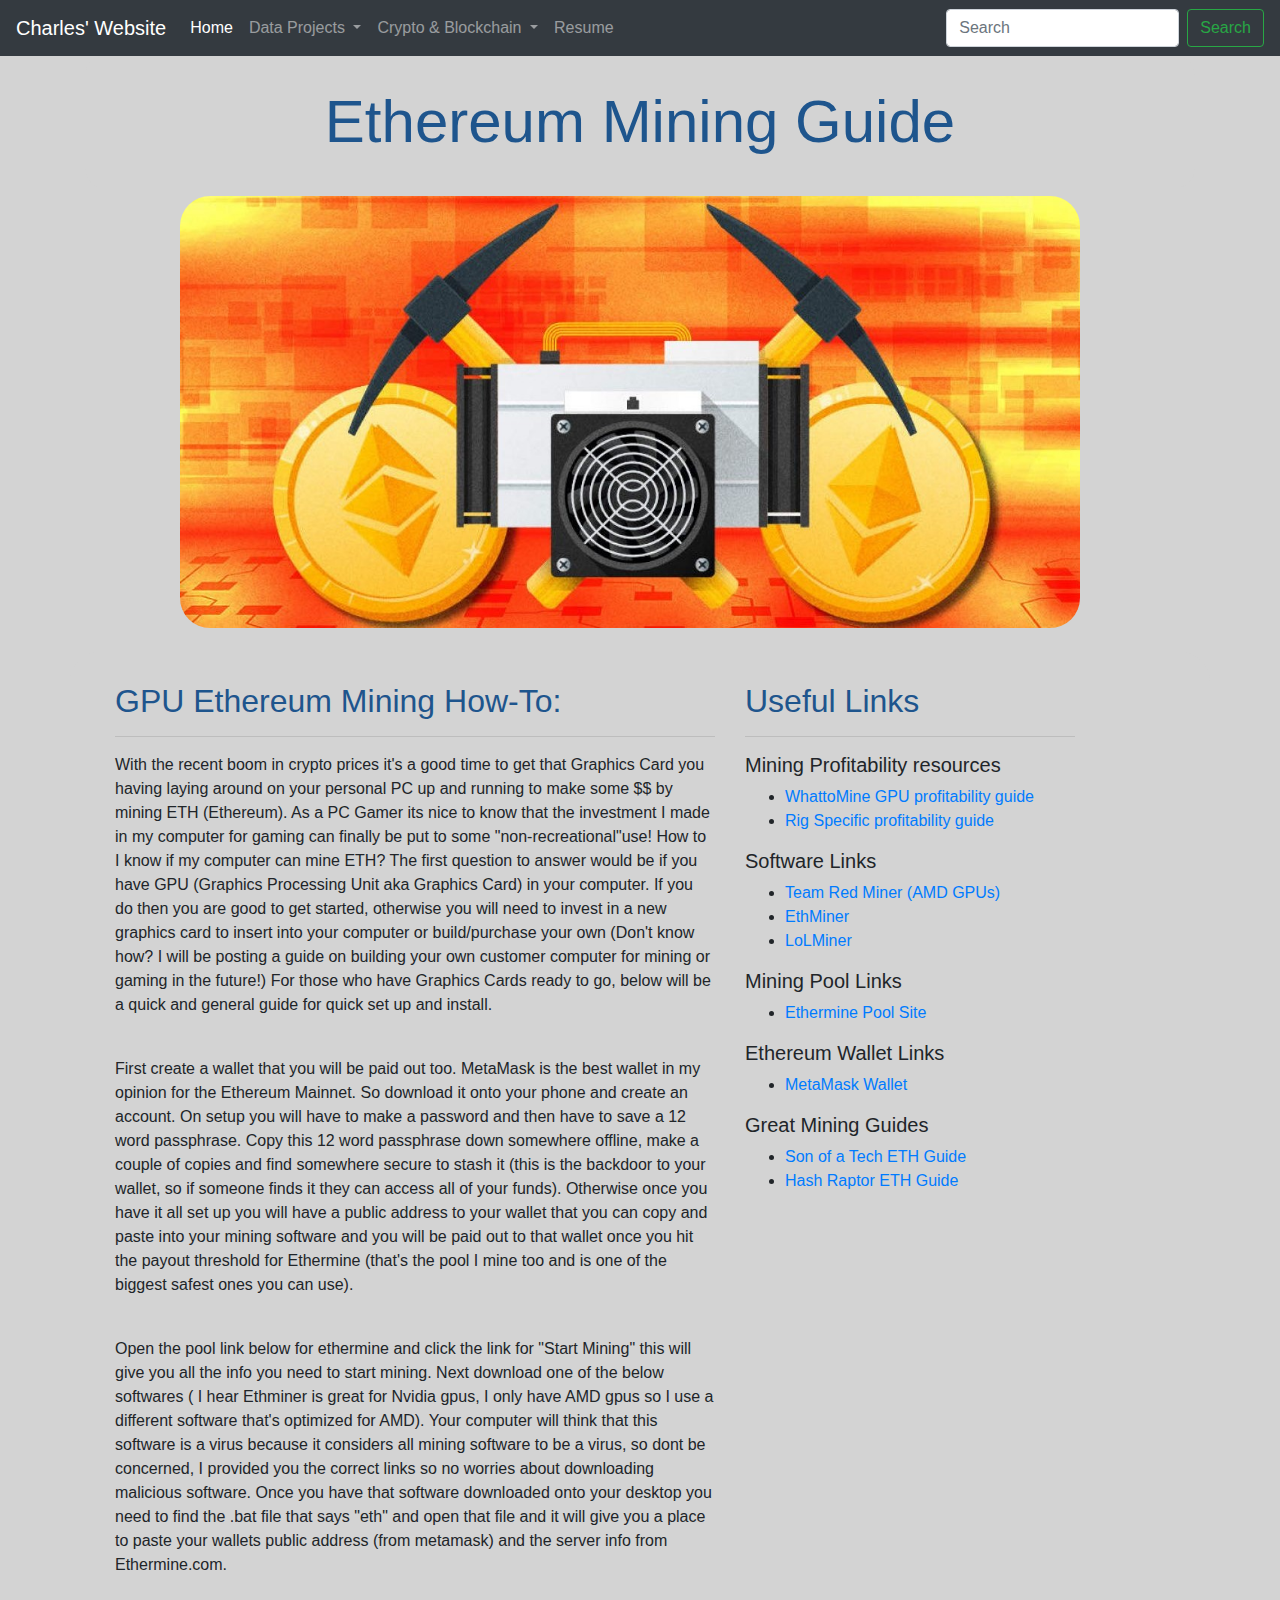
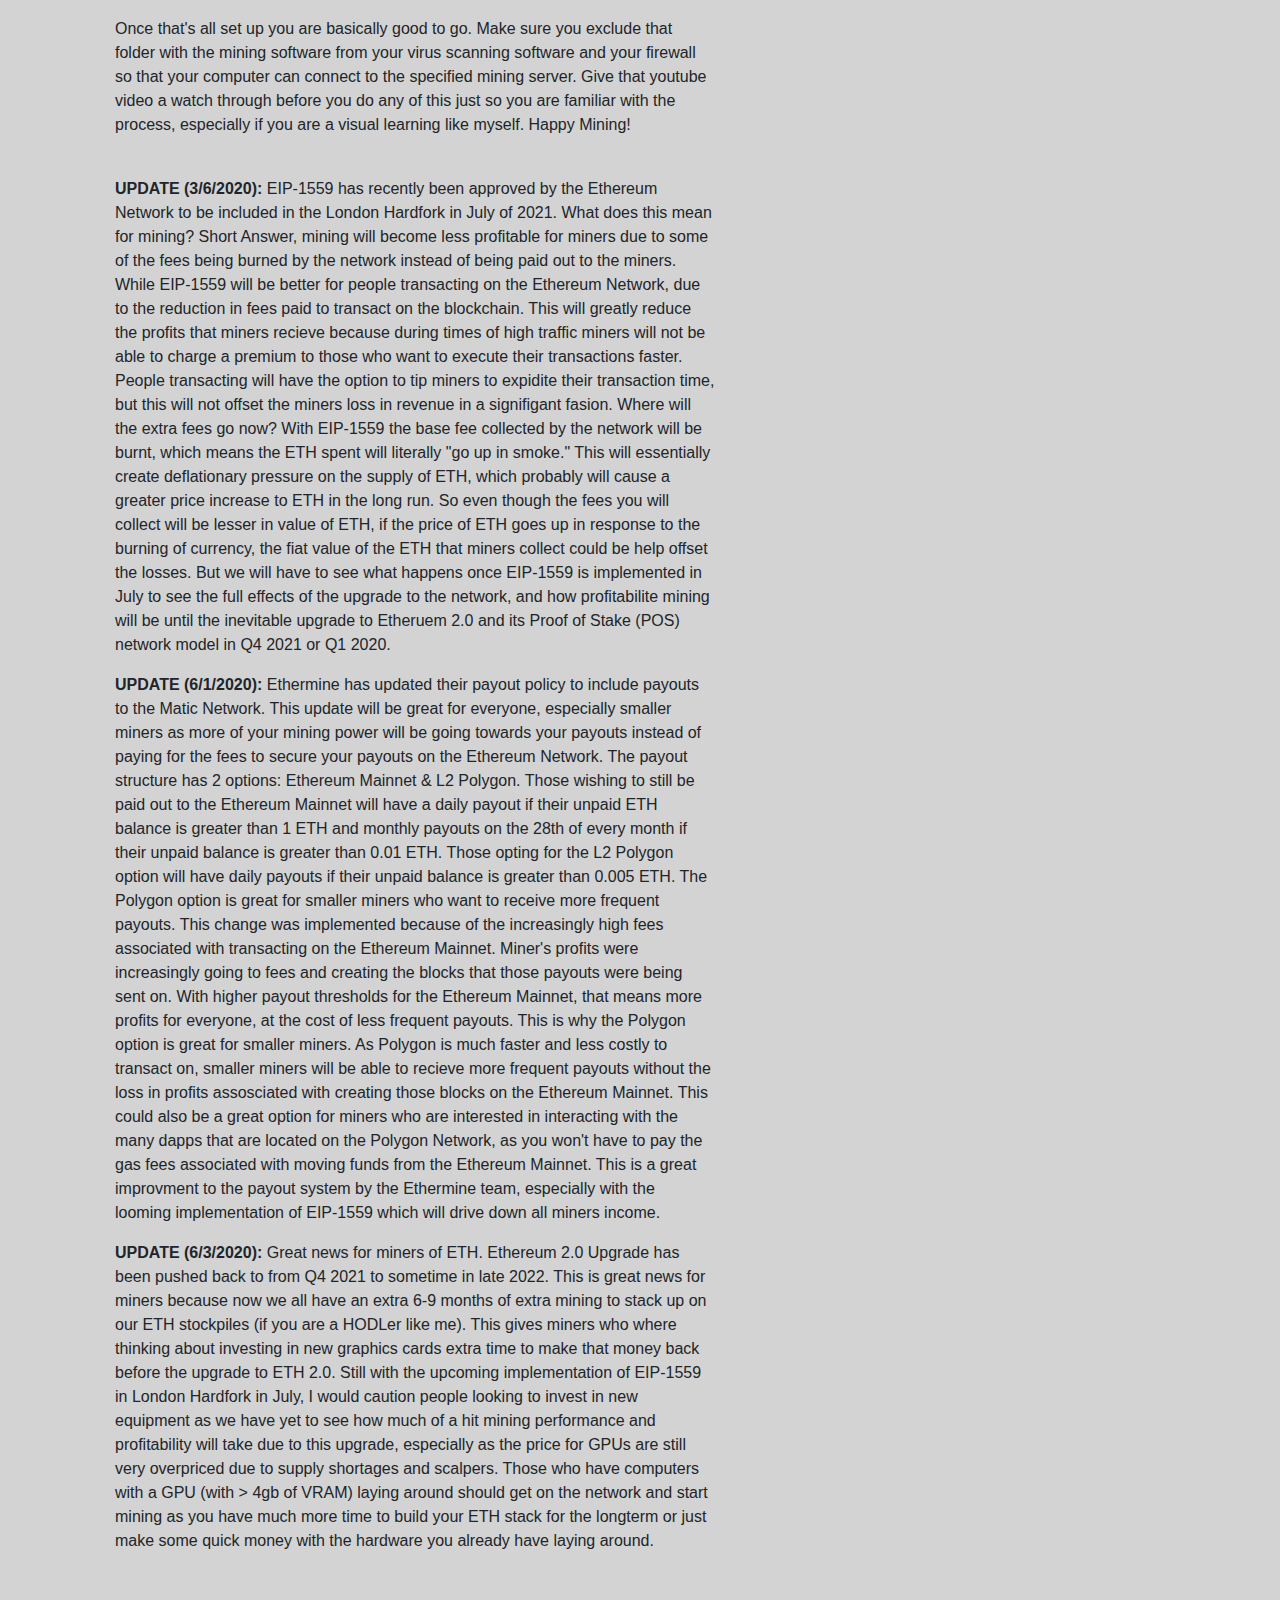
<file: ethereummining.html>
<!--Main Page-->
<!DOCTYPE html>
<html lang = "en">
    <head>
        <title>Charles' Webpage</title>
        <link rel="stylesheet" href="https://stackpath.bootstrapcdn.com/bootstrap/4.3.1/css/bootstrap.min.css" integrity="sha384-ggOyR0iXCbMQv3Xipma34MD+dH/1fQ784/j6cY/iJTQUOhcWr7x9JvoRxT2MZw1T" crossorigin="anonymous">  <link rel="stylesheet" href="style.css">
        <meta name="viewport" content="width=device-width, initial-scale=1, shrink-to-fit=no">
        <script src="https://code.jquery.com/jquery-3.3.1.slim.min.js" integrity="sha384-q8i/X+965DzO0rT7abK41JStQIAqVgRVzpbzo5smXKp4YfRvH+8abtTE1Pi6jizo" crossorigin="anonymous"></script>
        <script src="https://cdnjs.cloudflare.com/ajax/libs/popper.js/1.14.7/umd/popper.min.js" integrity="sha384-UO2eT0CpHqdSJQ6hJty5KVphtPhzWj9WO1clHTMGa3JDZwrnQq4sF86dIHNDz0W1" crossorigin="anonymous"></script>
        <script src="https://stackpath.bootstrapcdn.com/bootstrap/4.3.1/js/bootstrap.min.js" integrity="sha384-JjSmVgyd0p3pXB1rRibZUAYoIIy6OrQ6VrjIEaFf/nJGzIxFDsf4x0xIM+B07jRM" crossorigin="anonymous"></script>
        <link rel="stylesheet" type="text/css" href="style.css">
    </head>
    <body>
        <nav class="navbar navbar-expand-lg navbar-dark bg-dark">
            <a class="navbar-brand" href="index.html">Charles' Website</a>
            <button class="navbar-toggler" type="button" data-toggle="collapse" data-target="#navbarSupportedContent" aria-controls="navbarSupportedContent" aria-expanded="false" aria-label="Toggle navigation">
              <span class="navbar-toggler-icon"></span>
            </button>      
            <div class="collapse navbar-collapse" id="navbarSupportedContent">
                <ul class="navbar-nav mr-auto">
                    <li class="nav-item active">
                        <a class="nav-link" href="index.html">Home <span class="sr-only">(current)</span></a>
                    </li>
                    <li class="nav-item dropdown">
                        <a class="nav-link dropdown-toggle" href="#" id="navbarDropdown" role="button" data-toggle="dropdown" aria-haspopup="true" aria-expanded="false">
                            Data Projects
                        </a>
                            <div class="dropdown-menu" aria-labelledby="navbarDropdown">
                                <div class="dropdown-item">-----------------------------------</div>
                                <a class="dropdown-item" href="#">Data Analytics Projects</a>
                                <div class="dropdown-item">-----------------------------------</div>
                                <a class="dropdown-item" href="https://charlespbiggar.github.io/Weather_Web_Visualization_Dashboard/index.html">Weather Dashboard</a>
                                <a class="dropdown-item" href="#"> Pymaceuticals Dashboard</a>
                                <div class="dropdown-item">-----------------------------------</div>
                                <div class="dropdown-divider"></div>
                                <a class="dropdown-item" href="#">More coming soon!</a>
                            </div>
                    </li>
                    <li class="nav-item dropdown">
                        <a class="nav-link dropdown-toggle" href="#" id="navbarDropdown" role="button" data-toggle="dropdown" aria-haspopup="true" aria-expanded="false">
                                Crypto & Blockchain
                        </a>
                            <div class="dropdown-menu" aria-labelledby="navbarDropdown">
                                <div class="dropdown-item">-----------------------------------</div>
                                <a class="dropdown-item" href="#">Cryptocurrency Projects</a>
                                <div class="dropdown-item">-----------------------------------</div>
                                <a class="dropdown-item" href="bitcoinanalysis.html">Bitcoin (BTC) Review</a> 
                                <a class="dropdown-item" href="ethereumanalysis.html">Ethereum (ETH) Review</a>
                                <a class="dropdown-item" href="polygonanalysis.html">Polygon (MATIC) Analysis</a>
                                <!-- <a class="dropdown-item" href="chainlinkanalysis.html">Chainlink (LINK) Review</a> -->
                                <a class="dropdown-item" href="vetanalysis.html">VeChain (VET) Review</a>
                                <div class="dropdown-item">-----------------------------------</div>
                                <div class="dropdown-item">Cryptocurrency Mining</div>
                                <div class="dropdown-item">-----------------------------------</div>
                                <a class="dropdown-item" href="ethereummining.html">Ethereum Mining How-To</a>
                                <a class="dropdown-item" href="heliumpresentation.html">Helium Network Mining Presentation</a>
                                <div class="dropdown-divider"></div>
                            </div>
                    </li>
                    <li class="nav-item">
                        <a class="nav-link" href="resume.html">Resume</a>
                    </li>
                    <li class="nav-item">
                        <!-- <a class="nav-link disabled" href="#" tabindex="-1" aria-disabled="true">Still a work in progress!</a> -->
                    </li>
                </ul>
                <form class="form-inline my-2 my-lg-0">
                    <input class="form-control mr-sm-2" type="search" placeholder="Search" aria-label="Search">
                    <button class="btn btn-outline-success my-2 my-sm-0" type="submit">Search</button>
                </form>
            </div>
        </nav>
        <div class="container">
            <div class="row">
                <div class="col-12">
                    <h3>Ethereum Mining Guide</h3>
                </div>
            </div>
            <div class="row justify-content-center">
                <div class="col-lg-10">
                    <img class = "photo1" src="images/ethmining.jpg" alt="Image of CryptoCurrency" width='900' height='432'>
                </div>
            </div>
            <br/>
            <div class="row content">
                <div class="about-me col-lg-7">
                    <h2>GPU Ethereum Mining How-To:</h2>
                    <hr>
                    <p>
                        With the recent boom in crypto prices it's a good time to get that Graphics Card you having laying around on your personal PC up and running 
                        to make some $$ by mining ETH (Ethereum). As a PC Gamer its nice to know that the investment I made in my computer for gaming can finally 
                        be put to some "non-recreational"use! How to I know if my computer can mine ETH? The first question to answer would be if you have 
                        GPU (Graphics Processing Unit aka Graphics Card) in your computer. If you do then you are good to get started, otherwise you will need to
                        invest in a new graphics card to insert into your computer or build/purchase your own (Don't know how? I will be posting a guide on building 
                        your own customer computer for mining or gaming in the future!) For those who have Graphics Cards ready to go, below will be a quick and general 
                        guide for quick set up and install. 
                    </p>
                    <br>
                    <p>    
                        First create a wallet that you will be paid out too. MetaMask is the best wallet in my opinion for the Ethereum Mainnet. So download 
                        it onto your phone and create an account. On setup you will have to make a password and then have to save a 12 word passphrase. 
                        Copy this 12 word passphrase down somewhere offline, make a couple of copies and find somewhere secure to stash it (this is the 
                        backdoor to your wallet, so if someone finds it they can access all of your funds). Otherwise once you have it all set up you 
                        will have a public address to your wallet that you can copy and paste into your mining software and you will be paid out to that 
                        wallet once you hit the payout threshold for Ethermine (that's the pool I mine too and is one of the biggest safest ones you can use). 
                    </p>
                    <br/>
                    <p>
                        Open the pool link below for ethermine and click the link for "Start Mining" this will give you all the info you need to start mining. 
                        Next download one of the below softwares ( I hear Ethminer is great for Nvidia gpus, I only have AMD gpus so I use a different software 
                        that's optimized for AMD). Your computer will think that this software is a virus because it considers all mining software to be a virus, 
                        so dont be concerned, I provided you the correct links so no worries about downloading malicious software. Once you have that software 
                        downloaded onto your desktop you need to find the .bat file that says "eth" and open that file and it will give you a place to paste your 
                        wallets public address (from metamask) and the server info from Ethermine.com.                    
                    </p>
                    <br/>
                    <p>
                        Once that's all set up you are basically good to go. Make sure you exclude that folder with the mining software from your virus scanning 
                        software and your firewall so that your computer can connect to the specified mining server. Give that youtube video a watch through before 
                        you do any of this just so you are familiar with the process, especially if you are a visual learning like myself. Happy Mining!

                    </p>
                    <br/>
                    <p>
                        <b>UPDATE (3/6/2020):</b> EIP-1559 has recently been approved by the Ethereum Network to be included in the London Hardfork in July of 2021. What does 
                        this mean for mining? Short Answer, mining will become less profitable for miners due to some of the fees being burned by the network instead of 
                        being paid out to the miners. While EIP-1559 will be better for people transacting on the Ethereum Network, due to the reduction in fees paid to 
                        transact on the blockchain. This will greatly reduce the profits that miners recieve because during times of high traffic miners will not be able 
                        to charge a premium to those who want to execute their transactions faster. People transacting will have the option to tip miners to expidite their 
                        transaction time, but this will not offset the miners loss in revenue in a signifigant fasion. Where will the extra fees go now? With EIP-1559 the 
                        base fee collected by the network will be burnt, which means the ETH spent will literally "go up in smoke." This will essentially create deflationary 
                        pressure on the supply of ETH, which probably will cause a greater price increase to ETH in the long run. So even though the fees you will collect 
                        will be lesser in value of ETH, if the price of ETH goes up in response to the burning of currency, the fiat value of the ETH that miners collect could 
                        be help offset the losses. But we will have to see what happens once EIP-1559 is implemented in July to see the full effects of the upgrade to the network, 
                        and how profitabilite mining will be until the inevitable upgrade to Etheruem 2.0 and its Proof of Stake (POS) network model in Q4 2021 or Q1 2020. 

                    </p>
                    <p>
                        <b>UPDATE (6/1/2020):</b> Ethermine has updated their payout policy to include payouts to the Matic Network. This update will be great for everyone, 
                        especially smaller miners as more of your mining power will be going towards your payouts instead of paying for the fees to secure your payouts on the 
                        Ethereum Network. The payout structure has 2 options: Ethereum Mainnet & L2 Polygon. Those wishing to still be paid out to the Ethereum Mainnet will have a daily 
                        payout if their unpaid ETH balance is greater than 1 ETH and monthly payouts on the 28th of every month if their unpaid balance is greater than 0.01 ETH. Those
                        opting for the L2 Polygon option will have daily payouts if their unpaid balance is greater than 0.005 ETH. The Polygon option is great for smaller miners who want 
                        to receive more frequent payouts. This change was implemented because of the increasingly high fees associated with transacting on the Ethereum Mainnet. Miner's 
                        profits were increasingly going to fees and creating the blocks that those payouts were being sent on. With higher payout thresholds for the Ethereum Mainnet, that 
                        means more profits for everyone, at the cost of less frequent payouts. This is why the Polygon option is great for smaller miners. As Polygon is much faster and less 
                        costly to transact on, smaller miners will be able to recieve more frequent payouts without the loss in profits assosciated with creating those blocks on the Ethereum 
                        Mainnet. This could also be a great option for miners who are interested in interacting with the many dapps that are located on the Polygon Network, as you won't have
                        to pay the gas fees associated with moving funds from the Ethereum Mainnet. This is a great improvment to the payout system by the Ethermine team, especially with the 
                        looming implementation of EIP-1559 which will drive down all miners income.
                    </p>
                    <p>
                        <b>UPDATE (6/3/2020):</b> Great news for miners of ETH. Ethereum 2.0 Upgrade has been pushed back to from Q4 2021 to sometime in late 2022. This is great news 
                        for miners because now we all have an extra 6-9 months of extra mining to stack up on our ETH stockpiles (if you are a HODLer like me). This gives miners 
                        who where thinking about investing in new graphics cards extra time to make that money back before the upgrade to ETH 2.0. Still with the upcoming 
                        implementation of EIP-1559 in London Hardfork in July, I would caution people looking to invest in new equipment as we have yet to see how much of a hit 
                        mining performance and profitability will take due to this upgrade, especially as the price for GPUs are still very overpriced due to supply shortages and 
                        scalpers. Those who have computers with a GPU (with > 4gb of VRAM) laying around should get on the network and start mining as you have much more time to 
                        build your ETH stack for the longterm or just make some quick money with the hardware you already have laying around.  
                    </p>
                </div>
                <div class="links col-lg-4">
                    <h2>Useful Links</h2>
                    <hr>
                    <h5>Mining Profitability resources</h5>
                    <ul>
                        <li><a href="https://www.whattomine.com/gpus" target="_blank">WhattoMine GPU profitability guide</a></li>
                        <li><a href="https://www.whattomine.com/coins" target="_blank">Rig Specific profitability guide</a></li>
                    </ul>
                    
                    <h5>Software Links</h5>
                    <ul> 
                        <li><a href="https://github.com/todxx/teamredminer/releases" target="_blank">Team Red Miner (AMD GPUs)</a></li>
                        <li><a href="https://github.com/ethereum-mining/ethminer/releases" target="_blank">EthMiner</a></li>
                        <li><a href="https://github.com/Lolliedieb/lolMiner-releases/releases/tag/1.29" target="_blank">LoLMiner</a></li>
                    </ul>
                    <h5>Mining Pool Links</h5>
                    <ul>
                        <li><a href="https://ethermine.org/?theme=dark" target="_blank">Ethermine Pool Site</a></li>
                    </ul>
                    <h5>Ethereum Wallet Links</h5>
                    <ul>
                        <li><a href="https://metamask.io/" target="_blank">MetaMask Wallet</a></li>
                    </ul>
                    <h5>Great Mining Guides</h5>
                    <ul>
                        <li><a href="https://www.youtube.com/watch?v=xqny5SSFRTo" target="_blank">Son of a Tech ETH Guide</a></li>
                        <li><a href="https://www.youtube.com/watch?v=ByDO5xIzQiU&t=2s" target="_blank">Hash Raptor ETH Guide</a></li>
                    </ul>
                </div>
            </div>
        </div>  
    </body>
</html>
</file>
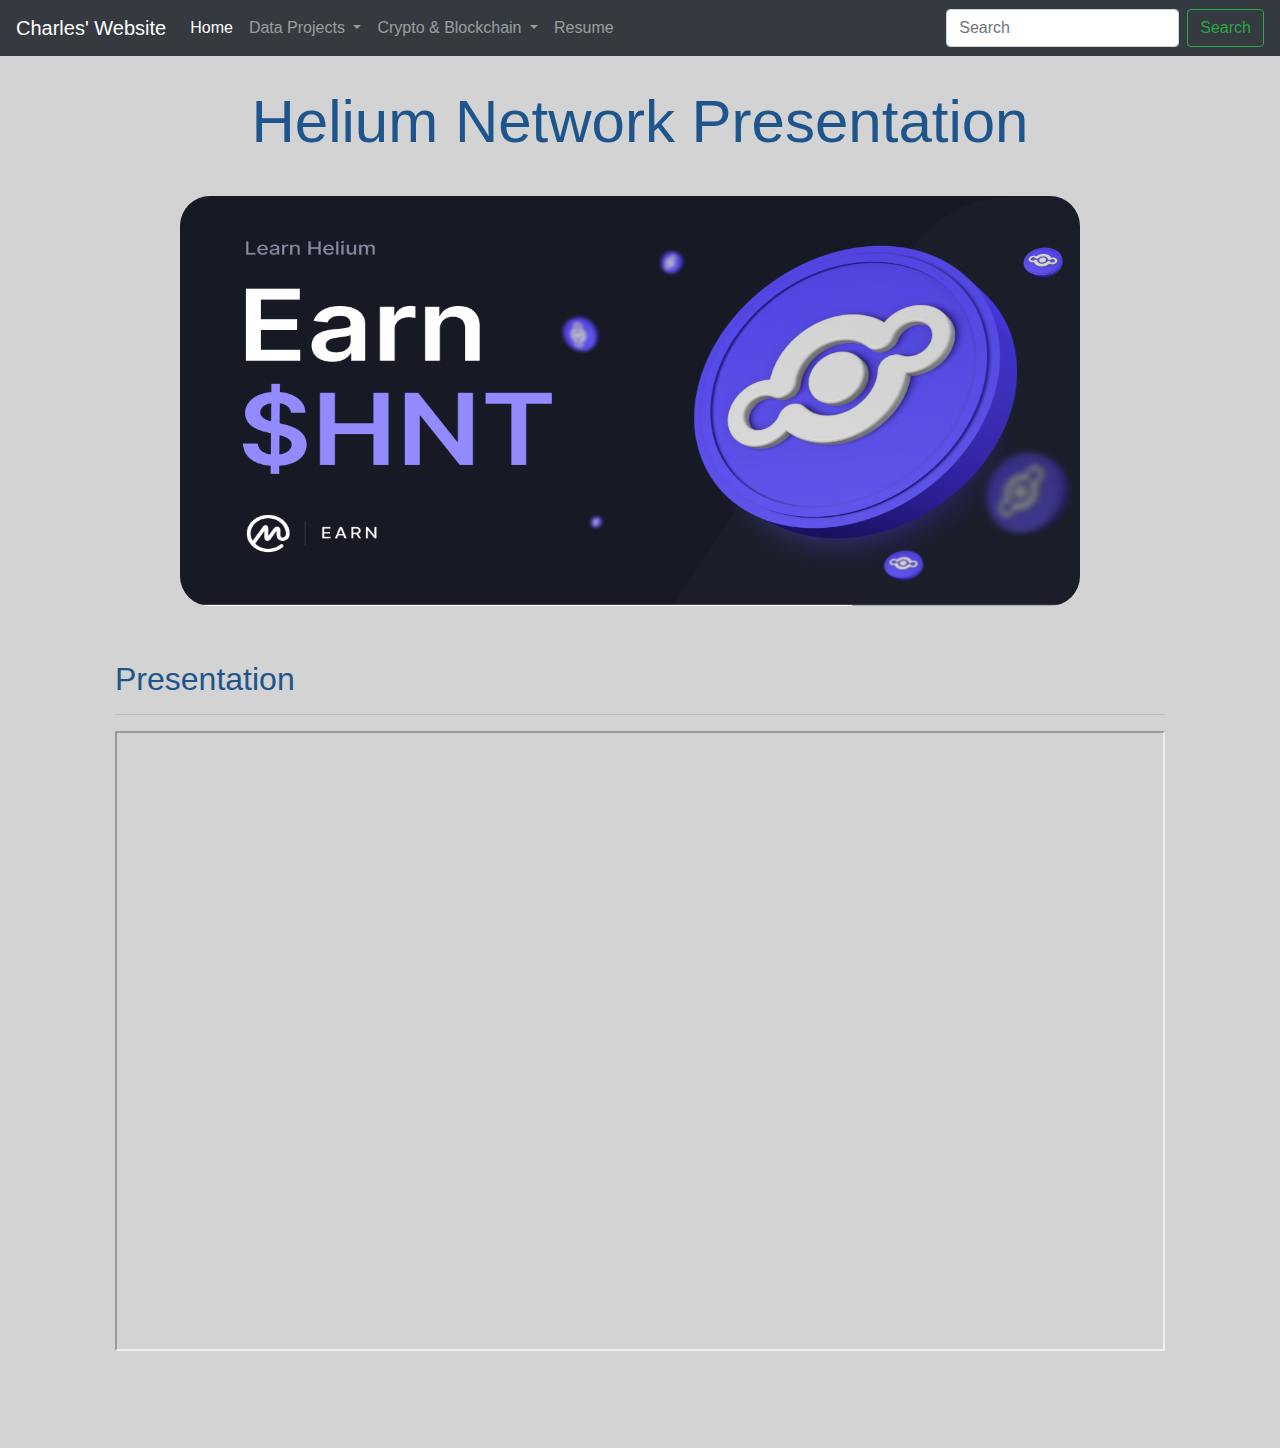
<file: heliumpresentation.html>
<!--Resume page-->
<!DOCTYPE html>
<html lang = "en">
    <head>
        <title>Charles' Webpage</title>
        <link rel="stylesheet" href="https://stackpath.bootstrapcdn.com/bootstrap/4.3.1/css/bootstrap.min.css" integrity="sha384-ggOyR0iXCbMQv3Xipma34MD+dH/1fQ784/j6cY/iJTQUOhcWr7x9JvoRxT2MZw1T" crossorigin="anonymous">  <link rel="stylesheet" href="style.css">
        <meta name="viewport" content="width=device-width, initial-scale=1, shrink-to-fit=no">
        <script src="https://code.jquery.com/jquery-3.3.1.slim.min.js" integrity="sha384-q8i/X+965DzO0rT7abK41JStQIAqVgRVzpbzo5smXKp4YfRvH+8abtTE1Pi6jizo" crossorigin="anonymous"></script>
        <script src="https://cdnjs.cloudflare.com/ajax/libs/popper.js/1.14.7/umd/popper.min.js" integrity="sha384-UO2eT0CpHqdSJQ6hJty5KVphtPhzWj9WO1clHTMGa3JDZwrnQq4sF86dIHNDz0W1" crossorigin="anonymous"></script>
        <script src="https://stackpath.bootstrapcdn.com/bootstrap/4.3.1/js/bootstrap.min.js" integrity="sha384-JjSmVgyd0p3pXB1rRibZUAYoIIy6OrQ6VrjIEaFf/nJGzIxFDsf4x0xIM+B07jRM" crossorigin="anonymous"></script>
        <link rel="stylesheet" type="text/css" href="style.css">
    </head>
    <body>
        <nav class="navbar navbar-expand-lg navbar-dark bg-dark">
            <a class="navbar-brand" href="index.html">Charles' Website</a>
            <button class="navbar-toggler" type="button" data-toggle="collapse" data-target="#navbarSupportedContent" aria-controls="navbarSupportedContent" aria-expanded="false" aria-label="Toggle navigation">
              <span class="navbar-toggler-icon"></span>
            </button>      
            <div class="collapse navbar-collapse" id="navbarSupportedContent">
                <ul class="navbar-nav mr-auto">
                    <li class="nav-item active">
                        <a class="nav-link" href="index.html">Home <span class="sr-only">(current)</span></a>
                    </li>
                    <li class="nav-item dropdown">
                        <a class="nav-link dropdown-toggle" href="#" id="navbarDropdown" role="button" data-toggle="dropdown" aria-haspopup="true" aria-expanded="false">
                            Data Projects
                        </a>
                            <div class="dropdown-menu" aria-labelledby="navbarDropdown">
                                <div class="dropdown-item">-----------------------------------</div>
                                <a class="dropdown-item" href="#">Data Analytics Projects</a>
                                <div class="dropdown-item">-----------------------------------</div>
                                <a class="dropdown-item" href="https://charlespbiggar.github.io/Weather_Web_Visualization_Dashboard/index.html">Weather Dashboard</a>
                                <a class="dropdown-item" href="#"> Pymaceuticals Dashboard</a>
                                <div class="dropdown-item">-----------------------------------</div>
                                <div class="dropdown-divider"></div>
                                <a class="dropdown-item" href="#">More coming soon!</a>
                            </div>
                    </li>
                    <li class="nav-item dropdown">
                        <a class="nav-link dropdown-toggle" href="#" id="navbarDropdown" role="button" data-toggle="dropdown" aria-haspopup="true" aria-expanded="false">
                                Crypto & Blockchain
                        </a>
                            <div class="dropdown-menu" aria-labelledby="navbarDropdown">
                                <div class="dropdown-item">-----------------------------------</div>
                                <a class="dropdown-item" href="#">Cryptocurrency Projects</a>
                                <div class="dropdown-item">-----------------------------------</div>
                                <a class="dropdown-item" href="bitcoinanalysis.html">Bitcoin (BTC) Review</a> 
                                <a class="dropdown-item" href="ethereumanalysis.html">Ethereum (ETH) Review</a>
                                <a class="dropdown-item" href="polygonanalysis.html">Polygon (MATIC) Analysis</a>
                                <!-- <a class="dropdown-item" href="chainlinkanalysis.html">Chainlink (LINK) Review</a> -->
                                <a class="dropdown-item" href="vetanalysis.html">VeChain (VET) Review</a>
                                <div class="dropdown-item">-----------------------------------</div>
                                <div class="dropdown-item">Cryptocurrency Mining</div>
                                <div class="dropdown-item">-----------------------------------</div>
                                <a class="dropdown-item" href="ethereummining.html">Ethereum Mining How-To</a>
                                <a class="dropdown-item" href="heliumpresentation.html">Helium Network Mining Presentation</a>
                                <div class="dropdown-divider"></div>
                            </div>
                    </li>
                    <li class="nav-item">
                        <a class="nav-link" href="resume.html">Resume</a>
                    </li>
                    <li class="nav-item">
                        <!-- <a class="nav-link disabled" href="#" tabindex="-1" aria-disabled="true">Still a work in progress!</a> -->
                    </li>
                </ul>
                <form class="form-inline my-2 my-lg-0">
                    <input class="form-control mr-sm-2" type="search" placeholder="Search" aria-label="Search">
                    <button class="btn btn-outline-success my-2 my-sm-0" type="submit">Search</button>
                </form>
            </div>
        </nav>
        <div class="container">
            <div class="row">
                <div class="col-12">
                    <h1>Helium Network Presentation</h1>
                </div>
            </div>
            <div class="row justify-content-center">
                <div class="col-lg-10">
                    <img class="photo1" src="images/helium.jpg" alt="Image of HNT" width='900' height='410'>
                </div>
            </div>
            <br/>
            <div class="row content justify-content-center">
                <div class="col-lg-12">
                    <h2>Presentation</h2>
                    <hr>
                    <iframe class="Helium Presentation" src="HeliumMiningPresentation.pdf" alt="Helium_PPT" width="100%" height="620" frameborder="10" scrolling="auto"></iframe>
                </div>
            </div>
        </div>  
    </body>
</html>
</file>
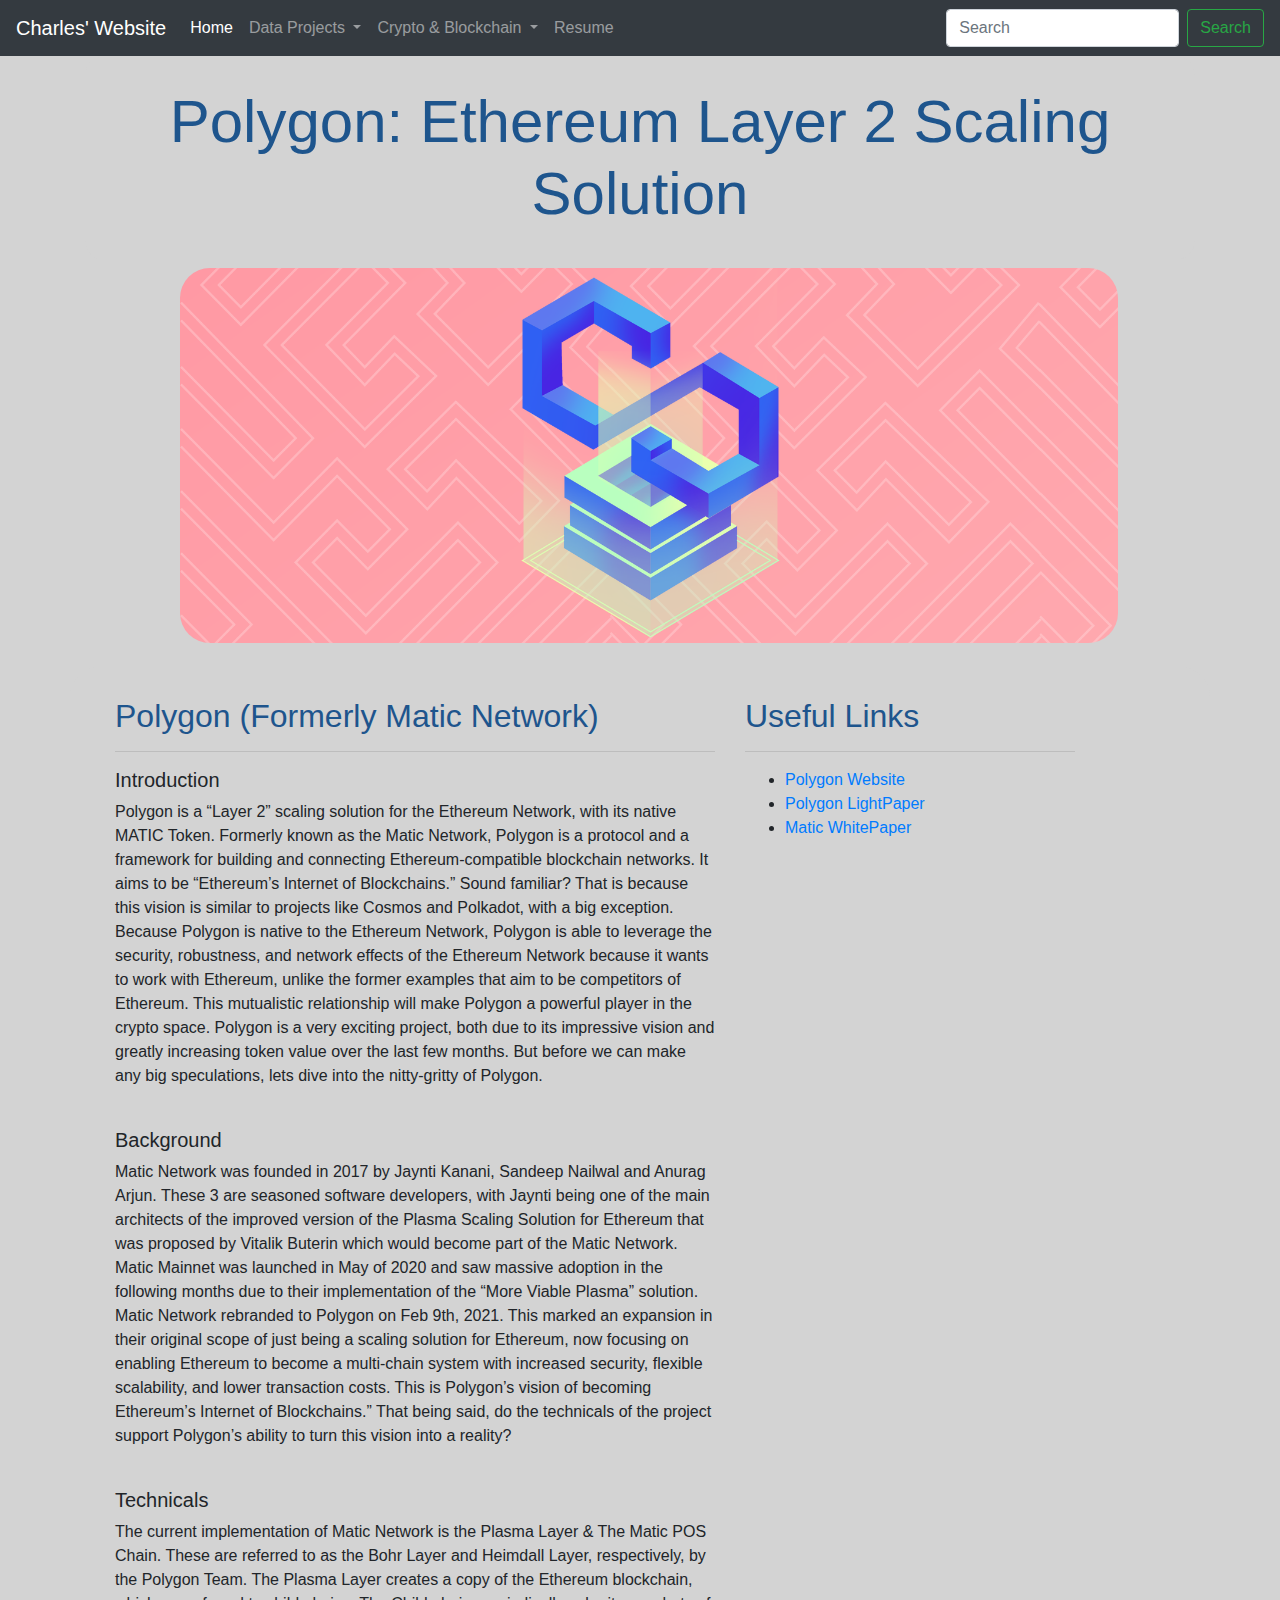
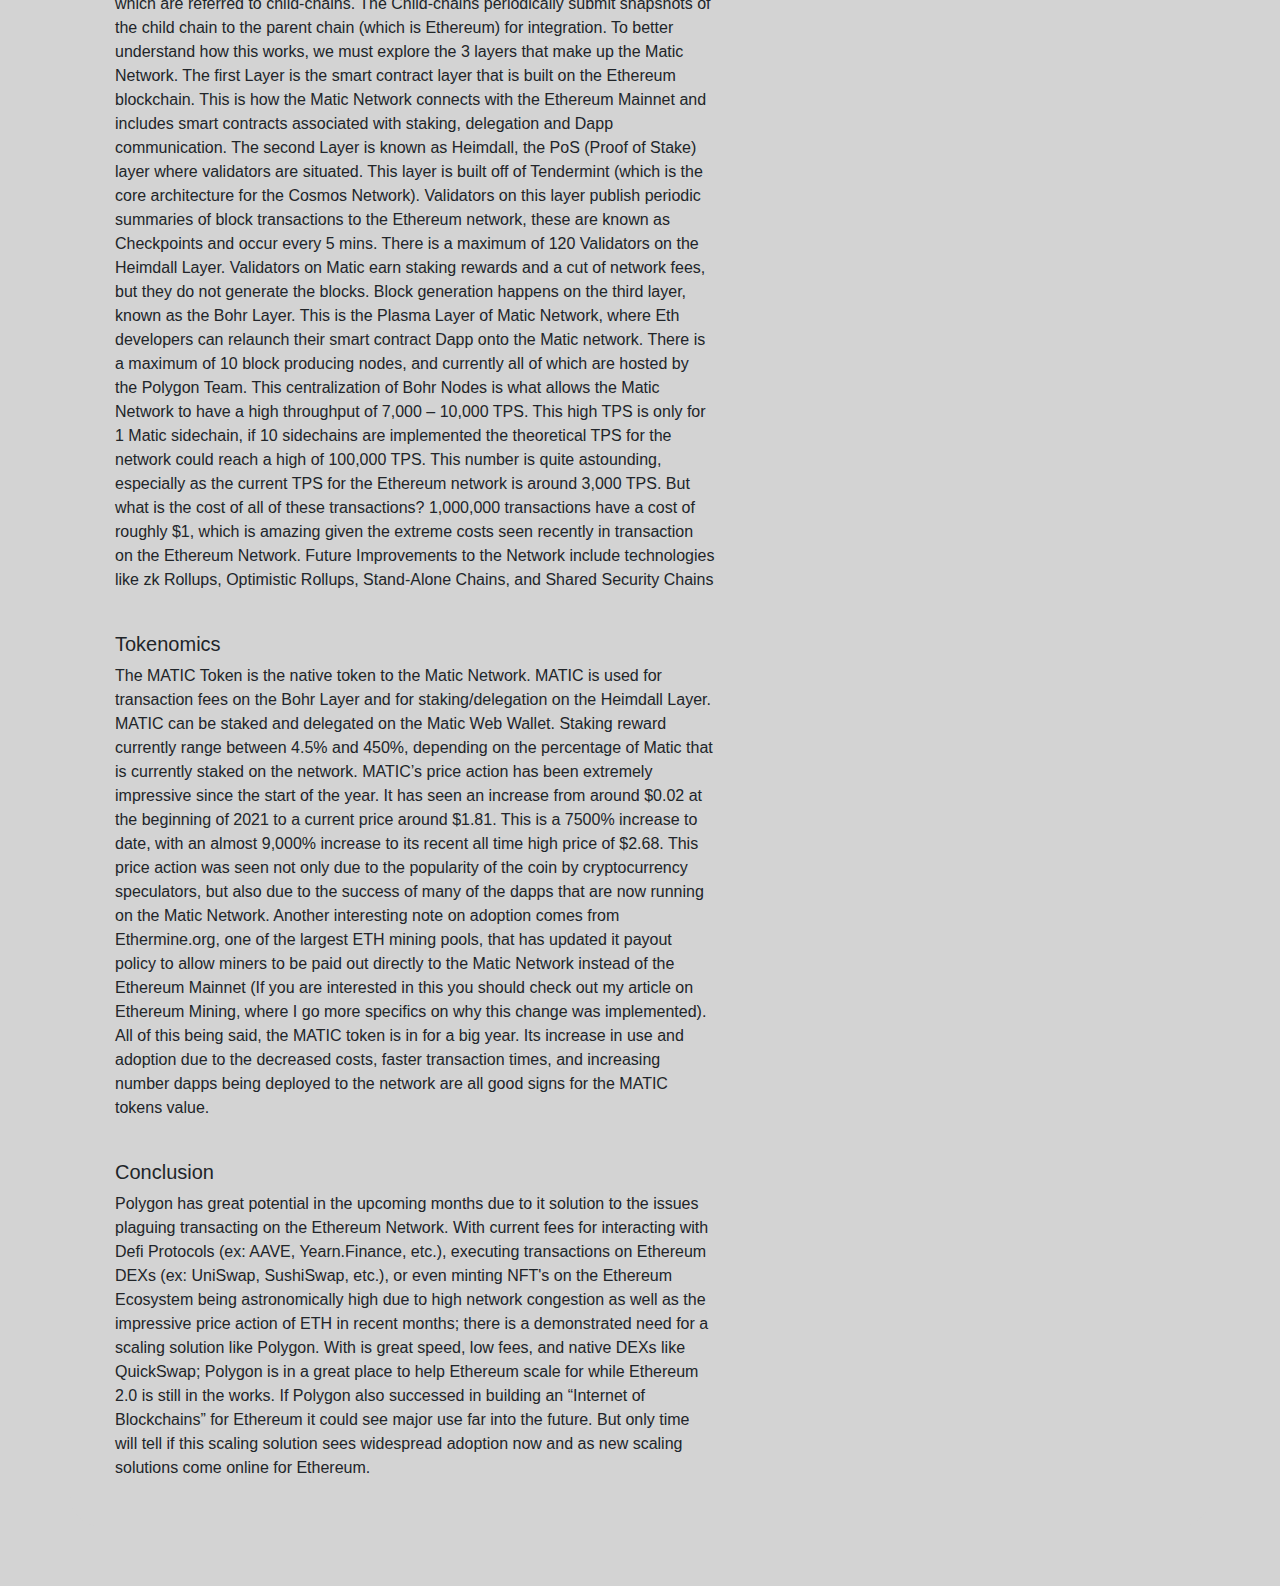
<file: polygonanalysis.html>
<!--Main Page-->
<!DOCTYPE html>
<html lang = "en">
    <head>
        <title>Charles' Webpage</title>
        <link rel="stylesheet" href="https://stackpath.bootstrapcdn.com/bootstrap/4.3.1/css/bootstrap.min.css" integrity="sha384-ggOyR0iXCbMQv3Xipma34MD+dH/1fQ784/j6cY/iJTQUOhcWr7x9JvoRxT2MZw1T" crossorigin="anonymous">  <link rel="stylesheet" href="style.css">
        <meta name="viewport" content="width=device-width, initial-scale=1, shrink-to-fit=no">
        <script src="https://code.jquery.com/jquery-3.3.1.slim.min.js" integrity="sha384-q8i/X+965DzO0rT7abK41JStQIAqVgRVzpbzo5smXKp4YfRvH+8abtTE1Pi6jizo" crossorigin="anonymous"></script>
        <script src="https://cdnjs.cloudflare.com/ajax/libs/popper.js/1.14.7/umd/popper.min.js" integrity="sha384-UO2eT0CpHqdSJQ6hJty5KVphtPhzWj9WO1clHTMGa3JDZwrnQq4sF86dIHNDz0W1" crossorigin="anonymous"></script>
        <script src="https://stackpath.bootstrapcdn.com/bootstrap/4.3.1/js/bootstrap.min.js" integrity="sha384-JjSmVgyd0p3pXB1rRibZUAYoIIy6OrQ6VrjIEaFf/nJGzIxFDsf4x0xIM+B07jRM" crossorigin="anonymous"></script>
        <link rel="stylesheet" type="text/css" href="style.css">
    </head>
    <body>
        <nav class="navbar navbar-expand-lg navbar-dark bg-dark">
            <a class="navbar-brand" href="index.html">Charles' Website</a>
            <button class="navbar-toggler" type="button" data-toggle="collapse" data-target="#navbarSupportedContent" aria-controls="navbarSupportedContent" aria-expanded="false" aria-label="Toggle navigation">
              <span class="navbar-toggler-icon"></span>
            </button>      
            <div class="collapse navbar-collapse" id="navbarSupportedContent">
                <ul class="navbar-nav mr-auto">
                    <li class="nav-item active">
                        <a class="nav-link" href="index.html">Home <span class="sr-only">(current)</span></a>
                    </li>
                    <li class="nav-item dropdown">
                        <a class="nav-link dropdown-toggle" href="#" id="navbarDropdown" role="button" data-toggle="dropdown" aria-haspopup="true" aria-expanded="false">
                            Data Projects
                        </a>
                            <div class="dropdown-menu" aria-labelledby="navbarDropdown">
                                <div class="dropdown-item">-----------------------------------</div>
                                <a class="dropdown-item" href="#">Data Analytics Projects</a>
                                <div class="dropdown-item">-----------------------------------</div>
                                <a class="dropdown-item" href="https://charlespbiggar.github.io/Weather_Web_Visualization_Dashboard/index.html">Weather Dashboard</a>
                                <a class="dropdown-item" href="#"> Pymaceuticals Dashboard</a>
                                <div class="dropdown-item">-----------------------------------</div>
                                <div class="dropdown-divider"></div>
                                <a class="dropdown-item" href="#">More coming soon!</a>
                            </div>
                    </li>
                    <li class="nav-item dropdown">
                        <a class="nav-link dropdown-toggle" href="#" id="navbarDropdown" role="button" data-toggle="dropdown" aria-haspopup="true" aria-expanded="false">
                                Crypto & Blockchain
                        </a>
                            <div class="dropdown-menu" aria-labelledby="navbarDropdown">
                                <div class="dropdown-item">-----------------------------------</div>
                                <a class="dropdown-item" href="#">Cryptocurrency Projects</a>
                                <div class="dropdown-item">-----------------------------------</div>
                                <a class="dropdown-item" href="bitcoinanalysis.html">Bitcoin (BTC) Review</a> 
                                <a class="dropdown-item" href="ethereumanalysis.html">Ethereum (ETH) Review</a>
                                <a class="dropdown-item" href="polygonanalysis.html">Polygon (MATIC) Analysis</a>
                                <!-- <a class="dropdown-item" href="chainlinkanalysis.html">Chainlink (LINK) Review</a> -->
                                <a class="dropdown-item" href="vetanalysis.html">VeChain (VET) Review</a>
                                <div class="dropdown-item">-----------------------------------</div>
                                <div class="dropdown-item">Cryptocurrency Mining</div>
                                <div class="dropdown-item">-----------------------------------</div>
                                <a class="dropdown-item" href="ethereummining.html">Ethereum Mining How-To</a>
                                <a class="dropdown-item" href="heliumpresentation.html">Helium Network Mining Presentation</a>
                                <div class="dropdown-divider"></div>
                            </div>
                    </li>
                    <li class="nav-item">
                        <a class="nav-link" href="resume.html">Resume</a>
                    </li>
                    <li class="nav-item">
                        <!-- <a class="nav-link disabled" href="#" tabindex="-1" aria-disabled="true">Still a work in progress!</a> -->
                    </li>
                </ul>
                <form class="form-inline my-2 my-lg-0">
                    <input class="form-control mr-sm-2" type="search" placeholder="Search" aria-label="Search">
                    <button class="btn btn-outline-success my-2 my-sm-0" type="submit">Search</button>
                </form>
            </div>
        </nav>
        <div class="container">
            <div class="row">
                <div class="col-12">
                    <h1>Polygon: Ethereum Layer 2 Scaling Solution</h1>
                </div>
            </div>
            <div class="row justify-content-center">
                <div class="col-lg-10">
                    <img class = "photo1" src="images/polygon1.jpg" alt="Image of CryptoCurrency" width='938' height='375'>
                </div>
            </div>
            <br/>
            <div class="row content">
                <div class="about-me col-lg-7">
                    <h2>Polygon (Formerly Matic Network)</h2>
                    <hr>
                    <h5>Introduction</h5>
                    <p>
                        Polygon is a “Layer 2” scaling solution for the Ethereum Network, with its native MATIC Token. Formerly known as the Matic Network, 
                        Polygon is a protocol and a framework for building and connecting Ethereum-compatible blockchain networks. It aims to be “Ethereum’s 
                        Internet of Blockchains.” Sound familiar? That is because this vision is similar to projects like Cosmos and Polkadot, with a big exception. 
                        Because Polygon is native to the Ethereum Network, Polygon is able to leverage the security, robustness, and network effects of the Ethereum 
                        Network because it wants to work with Ethereum, unlike the former examples that aim to be competitors of Ethereum. This mutualistic relationship 
                        will make Polygon a powerful player in the crypto space. Polygon is a very exciting project, both due to its impressive vision and greatly 
                        increasing token value over the last few months. But before we can make any big speculations, lets dive into the nitty-gritty of Polygon. 
                    </p>
                    <br/>
                    <h5>Background</h5>
                    <p>
                        Matic Network was founded in 2017 by Jaynti Kanani, Sandeep Nailwal and Anurag Arjun. These 3 are seasoned software developers, with Jaynti 
                        being one of the main architects of the improved version of the Plasma Scaling Solution for Ethereum that was proposed by Vitalik Buterin which 
                        would become part of the Matic Network. Matic Mainnet was launched in May of 2020 and saw massive adoption in the following months due to their 
                        implementation of the “More Viable Plasma” solution. Matic Network rebranded to Polygon on Feb 9th, 2021. This marked an expansion in their 
                        original scope of just being a scaling solution for Ethereum, now focusing on enabling Ethereum to become a multi-chain system with increased 
                        security, flexible scalability, and lower transaction costs. This is Polygon’s vision of becoming Ethereum’s Internet of Blockchains.” That being 
                        said, do the technicals of the project support Polygon’s ability to turn this vision into a reality?
                    </p>
                    <br/>
                    <h5>Technicals</h5>
                    <p>
                        The current implementation of Matic Network is the Plasma Layer & The Matic POS Chain. These are referred to as the Bohr Layer and Heimdall Layer, 
                        respectively, by the Polygon Team. The Plasma Layer creates a copy of the Ethereum blockchain, which are referred to child-chains. The Child-chains 
                        periodically submit snapshots of the child chain to the parent chain (which is Ethereum) for integration. To better understand how this works, we 
                        must explore the 3 layers that make up the Matic Network. The first Layer is the smart contract layer that is built on the Ethereum blockchain. 
                        This is how the Matic Network connects with the Ethereum Mainnet and includes smart contracts associated with staking, delegation and Dapp communication. 
                        The second Layer is known as Heimdall, the PoS (Proof of Stake) layer where validators are situated. This layer is built off of Tendermint (which is the 
                        core architecture for the Cosmos Network). Validators on this layer publish periodic summaries of block transactions to the Ethereum network, these are 
                        known as Checkpoints and occur every 5 mins. There is a maximum of 120 Validators on the Heimdall Layer. Validators on Matic earn staking rewards and a 
                        cut of network fees, but they do not generate the blocks. Block generation happens on the third layer, known as the Bohr Layer. This is the Plasma Layer 
                        of Matic Network, where Eth developers can relaunch their smart contract Dapp onto the Matic network. There is a maximum of 10 block producing nodes, 
                        and currently all of which are hosted by the Polygon Team. This centralization of Bohr Nodes is what allows the Matic Network to have a high throughput 
                        of 7,000 – 10,000 TPS. This high TPS is only for 1 Matic sidechain, if 10 sidechains are implemented the theoretical TPS for the network could reach a 
                        high of 100,000 TPS. This number is quite astounding, especially as the current TPS for the Ethereum network is around 3,000 TPS. But what is the cost 
                        of all of these transactions? 1,000,000 transactions have a cost of roughly $1, which is amazing given the extreme costs seen recently in transaction 
                        on the Ethereum Network. Future Improvements to the Network include technologies like zk Rollups, Optimistic Rollups, Stand-Alone Chains, and Shared Security Chains
                    </p>
                    <br/>
                    <h5>Tokenomics</h5>
                    <p>
                        The MATIC Token is the native token to the Matic Network. MATIC is used for transaction fees on the Bohr Layer and for staking/delegation on the Heimdall 
                        Layer. MATIC can be staked and delegated on the Matic Web Wallet. Staking reward currently range between 4.5% and 450%, depending on the percentage of Matic 
                        that is currently staked on the network. MATIC’s price action has been extremely impressive since the start of the year. It has seen an increase from around 
                        $0.02 at the beginning of 2021 to a current price around $1.81. This is a 7500% increase to date, with an almost 9,000% increase to its recent all time high 
                        price of $2.68. This price action was seen not only due to the popularity of the coin by cryptocurrency speculators, but also due to the success of many of 
                        the dapps that are now running on the Matic Network. Another interesting note on adoption comes from Ethermine.org, one of the largest ETH mining pools, that 
                        has updated it payout policy to allow miners to be paid out directly to the Matic Network instead of the Ethereum Mainnet (If you are interested in this you 
                        should check out my article on Ethereum Mining, where I go more specifics on why this change was implemented). All of this being said, the MATIC token is in 
                        for a big year. Its increase in use and adoption due to the decreased costs, faster transaction times, and increasing number dapps being deployed to the network 
                        are all good signs for the MATIC tokens value. 
                    </p>
                    <br/>
                    <h5>Conclusion</h5>
                    <p>
                        Polygon has great potential in the upcoming months due to it solution to the issues plaguing transacting on the Ethereum Network.  With current fees for 
                        interacting with Defi Protocols (ex: AAVE, Yearn.Finance, etc.), executing transactions on Ethereum DEXs (ex: UniSwap, SushiSwap, etc.), or even minting 
                        NFT's on the Ethereum Ecosystem being astronomically high due to high network congestion as well as the impressive price action of ETH in recent months; 
                        there is a demonstrated need for a scaling solution like Polygon. With is great speed, low fees, and native DEXs like QuickSwap; Polygon is in a great 
                        place to help Ethereum scale for while Ethereum 2.0 is still in the works. If Polygon also successed in building an “Internet of Blockchains” for Ethereum 
                        it could see major use far into the future. But only time will tell if this scaling solution sees widespread adoption now and as new scaling solutions come 
                        online for Ethereum.  
                    </p>
                </div>
                <div class="links col-lg-4">
                    <h2>Useful Links</h2>
                    <hr>
                    <ul>
                        <li><a href="https://polygon.technology/" target="_blank">Polygon Website</a></li>
                        <li><a href="https://polygon.technology/lightpaper-polygon.pdf" target="_blank">Polygon LightPaper</a></li>
                        <li><a href="https://github.com/maticnetwork/whitepaper" target="_blank">Matic WhitePaper</a></li>
                    </ul>
                </div>
            </div>
        </div>  
    </body>
</html>
</file>
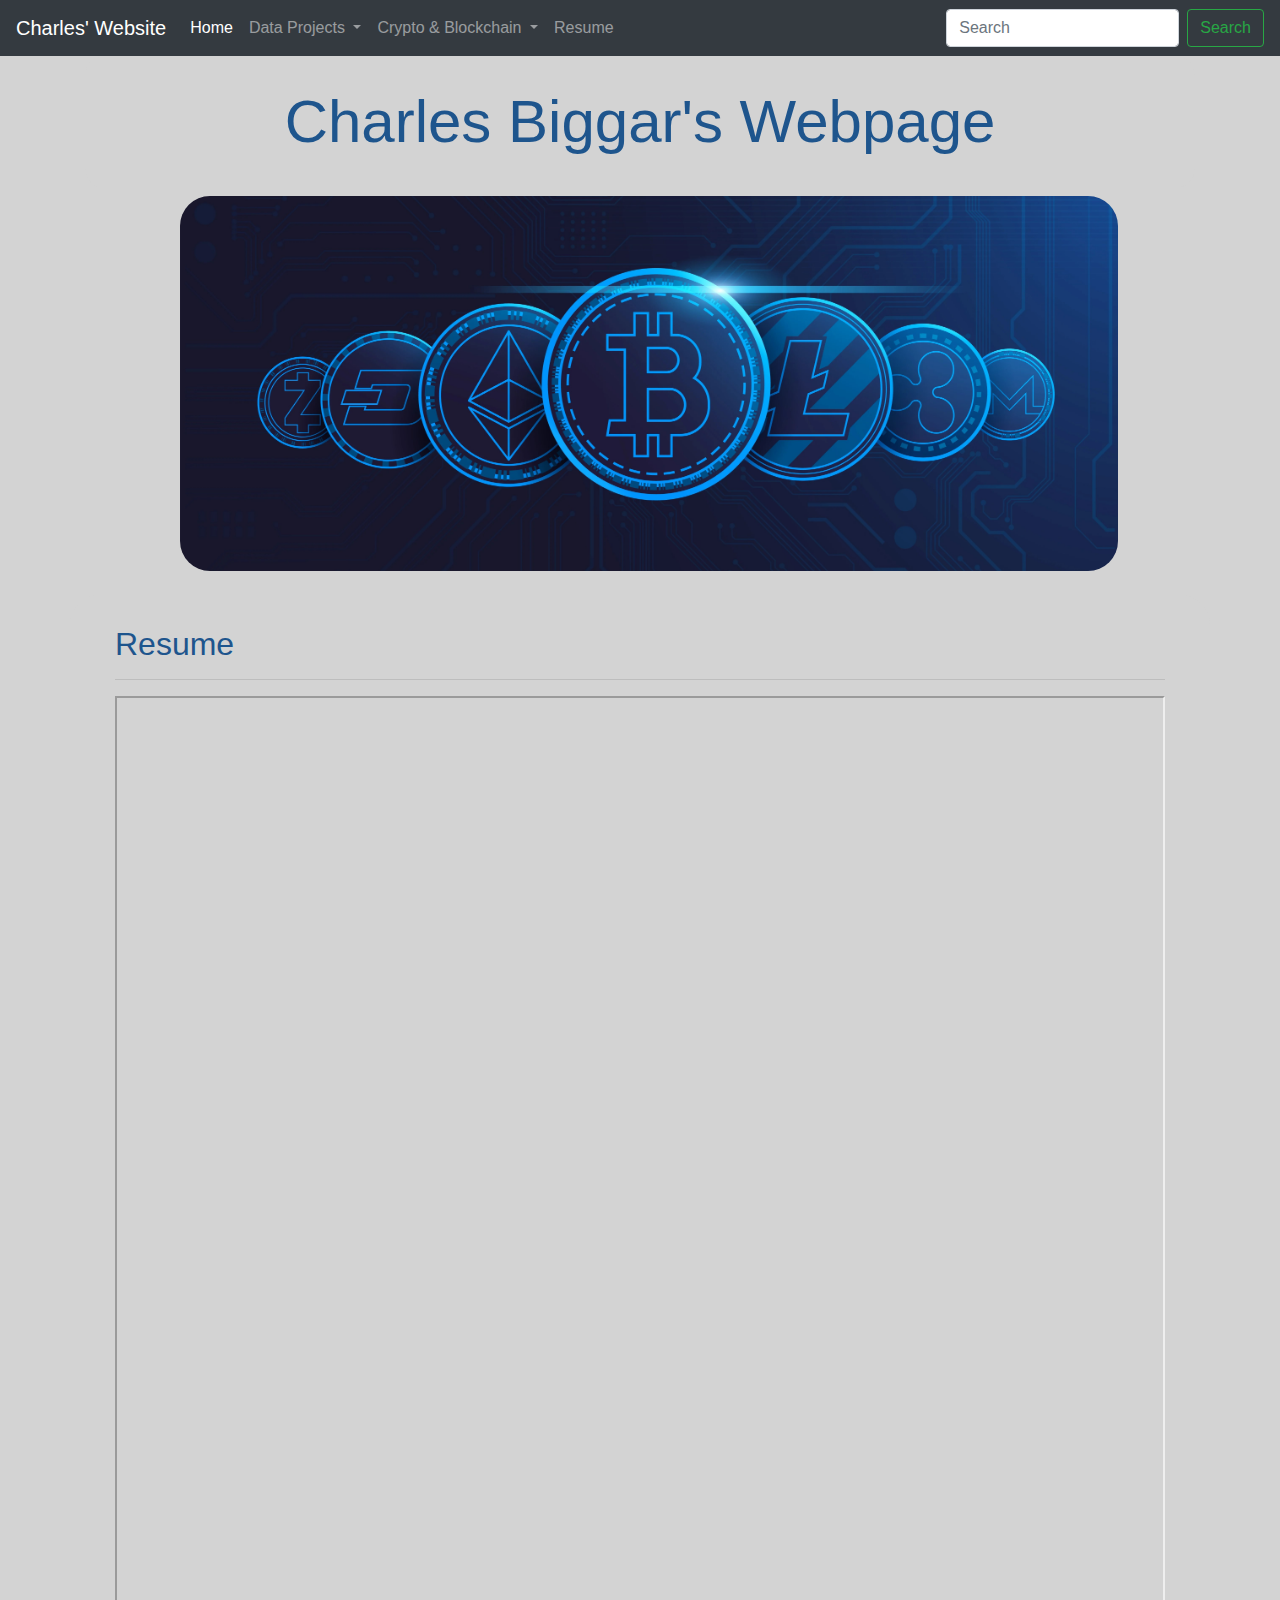
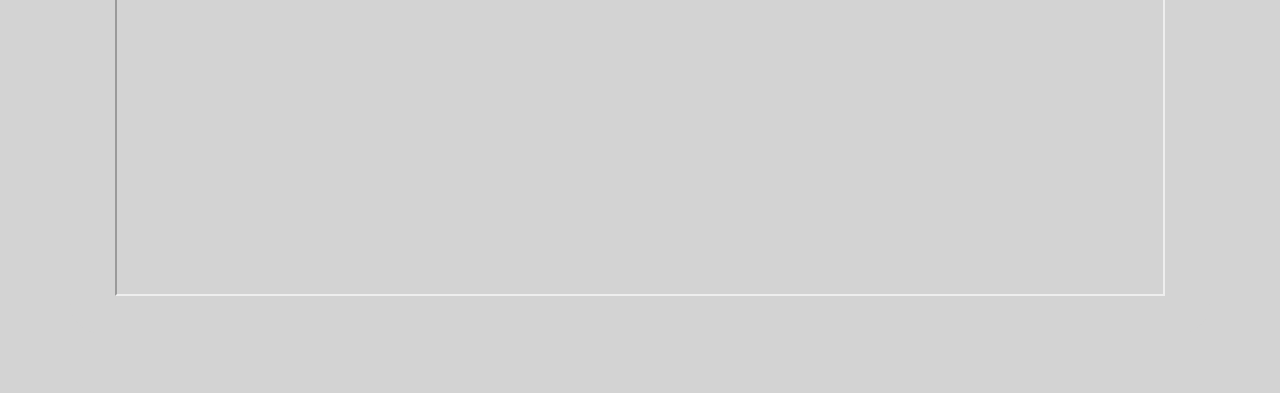
<file: resume.html>
<!--Resume page-->
<!DOCTYPE html>
<html lang = "en">
    <head>
        <title>Charles' Webpage</title>
        <link rel="stylesheet" href="https://stackpath.bootstrapcdn.com/bootstrap/4.3.1/css/bootstrap.min.css" integrity="sha384-ggOyR0iXCbMQv3Xipma34MD+dH/1fQ784/j6cY/iJTQUOhcWr7x9JvoRxT2MZw1T" crossorigin="anonymous">  <link rel="stylesheet" href="style.css">
        <meta name="viewport" content="width=device-width, initial-scale=1, shrink-to-fit=no">
        <script src="https://code.jquery.com/jquery-3.3.1.slim.min.js" integrity="sha384-q8i/X+965DzO0rT7abK41JStQIAqVgRVzpbzo5smXKp4YfRvH+8abtTE1Pi6jizo" crossorigin="anonymous"></script>
        <script src="https://cdnjs.cloudflare.com/ajax/libs/popper.js/1.14.7/umd/popper.min.js" integrity="sha384-UO2eT0CpHqdSJQ6hJty5KVphtPhzWj9WO1clHTMGa3JDZwrnQq4sF86dIHNDz0W1" crossorigin="anonymous"></script>
        <script src="https://stackpath.bootstrapcdn.com/bootstrap/4.3.1/js/bootstrap.min.js" integrity="sha384-JjSmVgyd0p3pXB1rRibZUAYoIIy6OrQ6VrjIEaFf/nJGzIxFDsf4x0xIM+B07jRM" crossorigin="anonymous"></script>
        <link rel="stylesheet" type="text/css" href="style.css">
    </head>
    <body>
        <nav class="navbar navbar-expand-lg navbar-dark bg-dark">
            <a class="navbar-brand" href="index.html">Charles' Website</a>
            <button class="navbar-toggler" type="button" data-toggle="collapse" data-target="#navbarSupportedContent" aria-controls="navbarSupportedContent" aria-expanded="false" aria-label="Toggle navigation">
              <span class="navbar-toggler-icon"></span>
            </button>      
            <div class="collapse navbar-collapse" id="navbarSupportedContent">
                <ul class="navbar-nav mr-auto">
                    <li class="nav-item active">
                        <a class="nav-link" href="index.html">Home <span class="sr-only">(current)</span></a>
                    </li>
                    <li class="nav-item dropdown">
                        <a class="nav-link dropdown-toggle" href="#" id="navbarDropdown" role="button" data-toggle="dropdown" aria-haspopup="true" aria-expanded="false">
                            Data Projects
                        </a>
                            <div class="dropdown-menu" aria-labelledby="navbarDropdown">
                                <div class="dropdown-item">-----------------------------------</div>
                                <a class="dropdown-item" href="#">Data Analytics Projects</a>
                                <div class="dropdown-item">-----------------------------------</div>
                                <a class="dropdown-item" href="https://charlespbiggar.github.io/Weather_Web_Visualization_Dashboard/index.html">Weather Dashboard</a>
                                <a class="dropdown-item" href="#"> Pymaceuticals Dashboard</a>
                                <div class="dropdown-item">-----------------------------------</div>
                                <div class="dropdown-divider"></div>
                                <a class="dropdown-item" href="#">More coming soon!</a>
                            </div>
                    </li>
                    <li class="nav-item dropdown">
                        <a class="nav-link dropdown-toggle" href="#" id="navbarDropdown" role="button" data-toggle="dropdown" aria-haspopup="true" aria-expanded="false">
                                Crypto & Blockchain
                        </a>
                            <div class="dropdown-menu" aria-labelledby="navbarDropdown">
                                <div class="dropdown-item">-----------------------------------</div>
                                <a class="dropdown-item" href="#">Cryptocurrency Projects</a>
                                <div class="dropdown-item">-----------------------------------</div>
                                <a class="dropdown-item" href="bitcoinanalysis.html">Bitcoin (BTC) Review</a> 
                                <a class="dropdown-item" href="ethereumanalysis.html">Ethereum (ETH) Review</a>
                                <a class="dropdown-item" href="polygonanalysis.html">Polygon (MATIC) Analysis</a>
                                <!-- <a class="dropdown-item" href="chainlinkanalysis.html">Chainlink (LINK) Review</a> -->
                                <a class="dropdown-item" href="vetanalysis.html">VeChain (VET) Review</a>
                                <div class="dropdown-item">-----------------------------------</div>
                                <div class="dropdown-item">Cryptocurrency Mining</div>
                                <div class="dropdown-item">-----------------------------------</div>
                                <a class="dropdown-item" href="ethereummining.html">Ethereum Mining How-To</a>
                                <a class="dropdown-item" href="heliumpresentation.html">Helium Network Mining Presentation</a>
                                <div class="dropdown-divider"></div>
                            </div>
                    </li>
                    <li class="nav-item">
                        <a class="nav-link" href="resume.html">Resume</a>
                    </li>
                    <li class="nav-item">
                        <!-- <a class="nav-link disabled" href="#" tabindex="-1" aria-disabled="true">Still a work in progress!</a> -->
                    </li>
                </ul>
                <form class="form-inline my-2 my-lg-0">
                    <input class="form-control mr-sm-2" type="search" placeholder="Search" aria-label="Search">
                    <button class="btn btn-outline-success my-2 my-sm-0" type="submit">Search</button>
                </form>
            </div>
        </nav>
        <div class="container">
            <div class="row">
                <div class="col-12">
                    <h1>Charles Biggar's Webpage</h1>
                </div>
            </div>
            <div class="row justify-content-center">
                <div class="col-lg-10">
                    <img class="photo1" src="images/cryptocurrency.jpg" alt="Image of Cryptocoins" width='938' height='375'>
                </div>
            </div>
            <br/>
            <div class="row content justify-content-center">
                <div class="col-lg-12">
                    <h2>Resume</h2>
                    <hr>
                    <iframe class="resume" src="resume/Resume.CharlesPBiggar.pdf" alt="CPB Resume" width="100%" height="1200" frameborder="10" scrolling="auto"></iframe>
                </div>
            </div>
        </div>  
    </body>
</html>
</file>
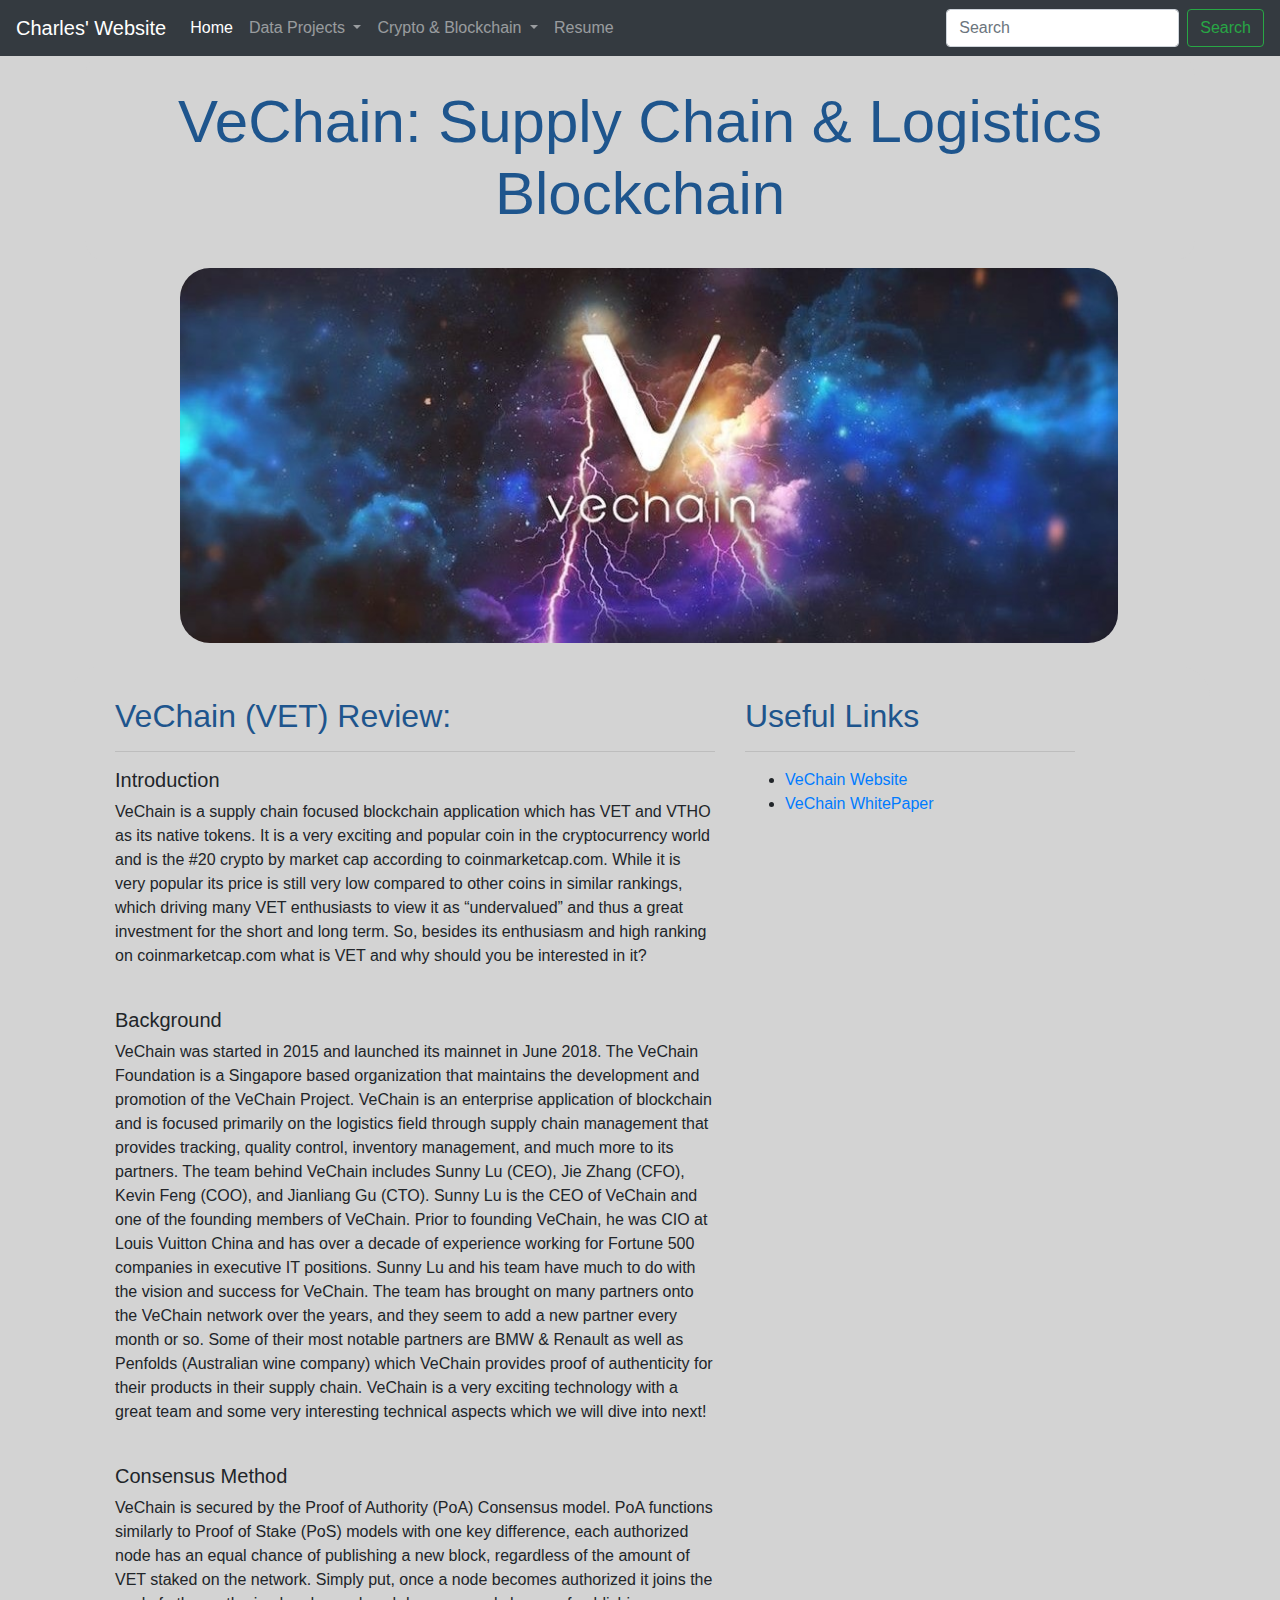
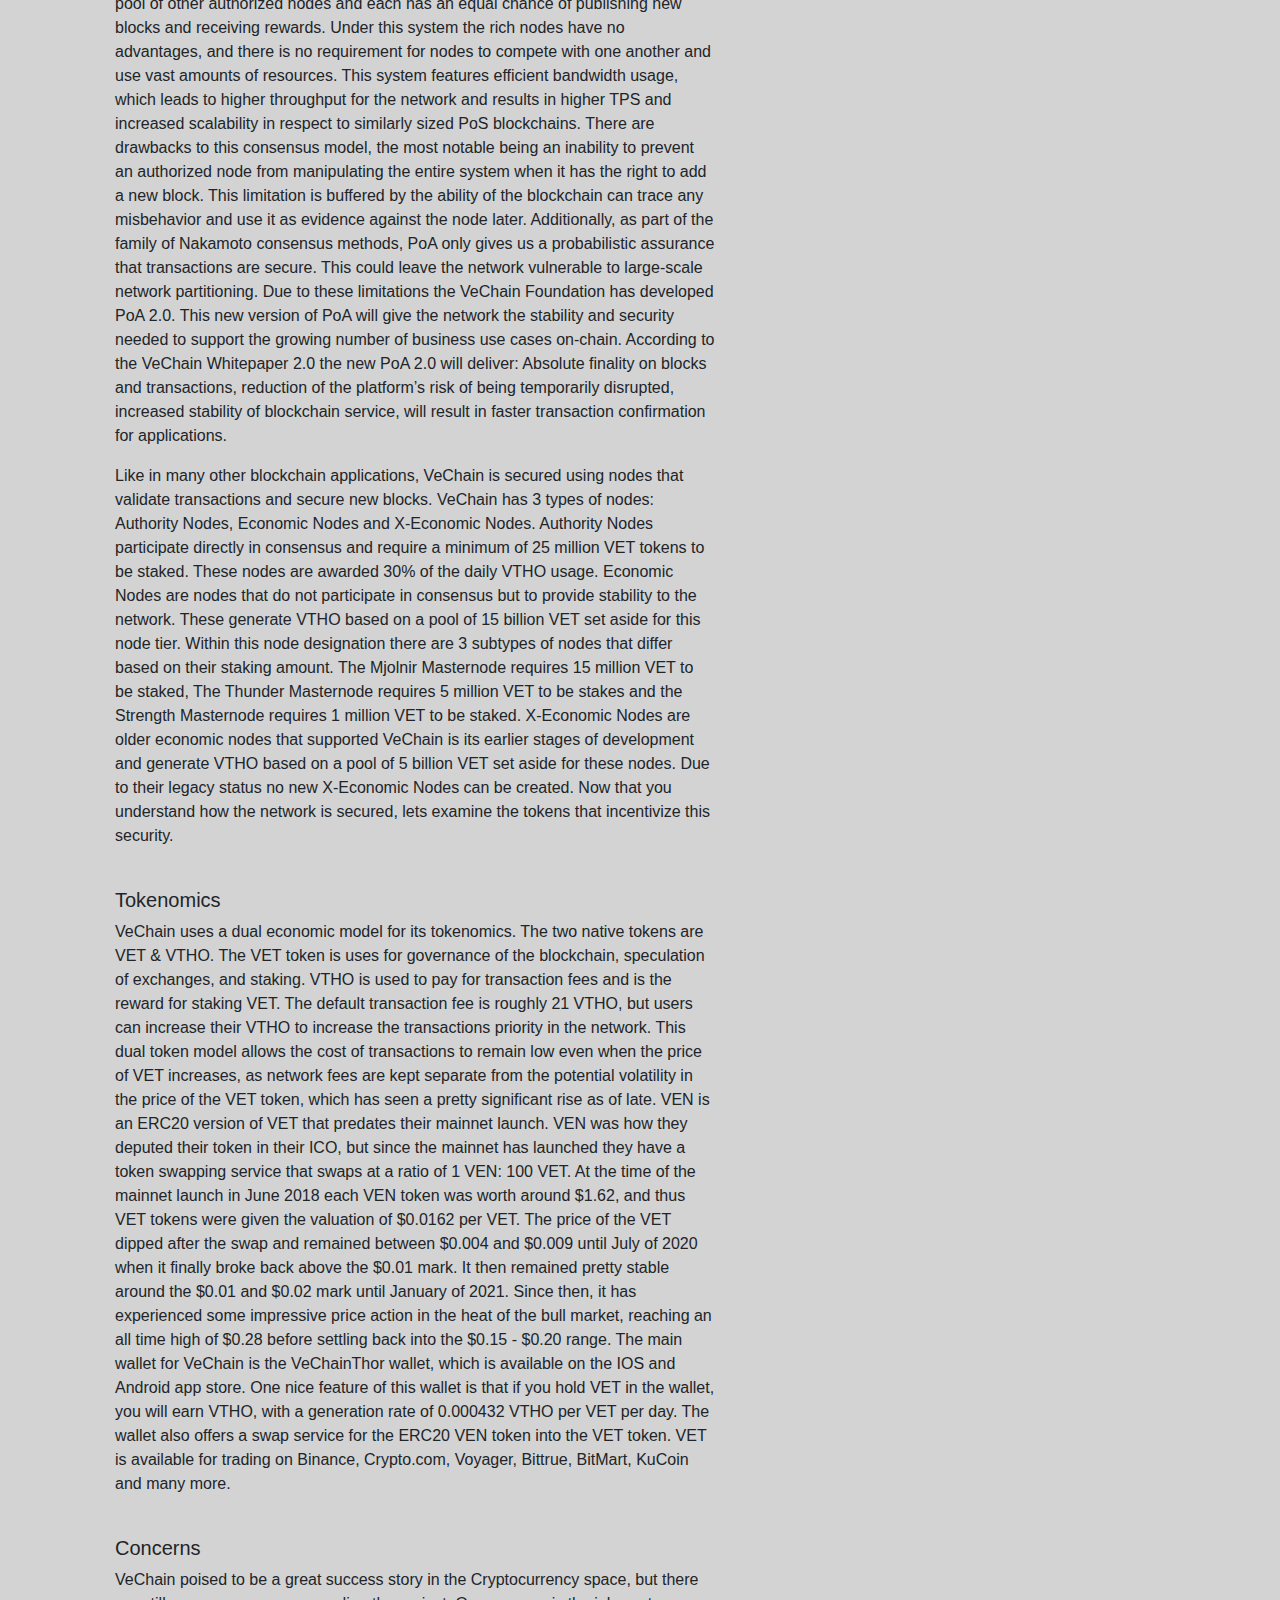
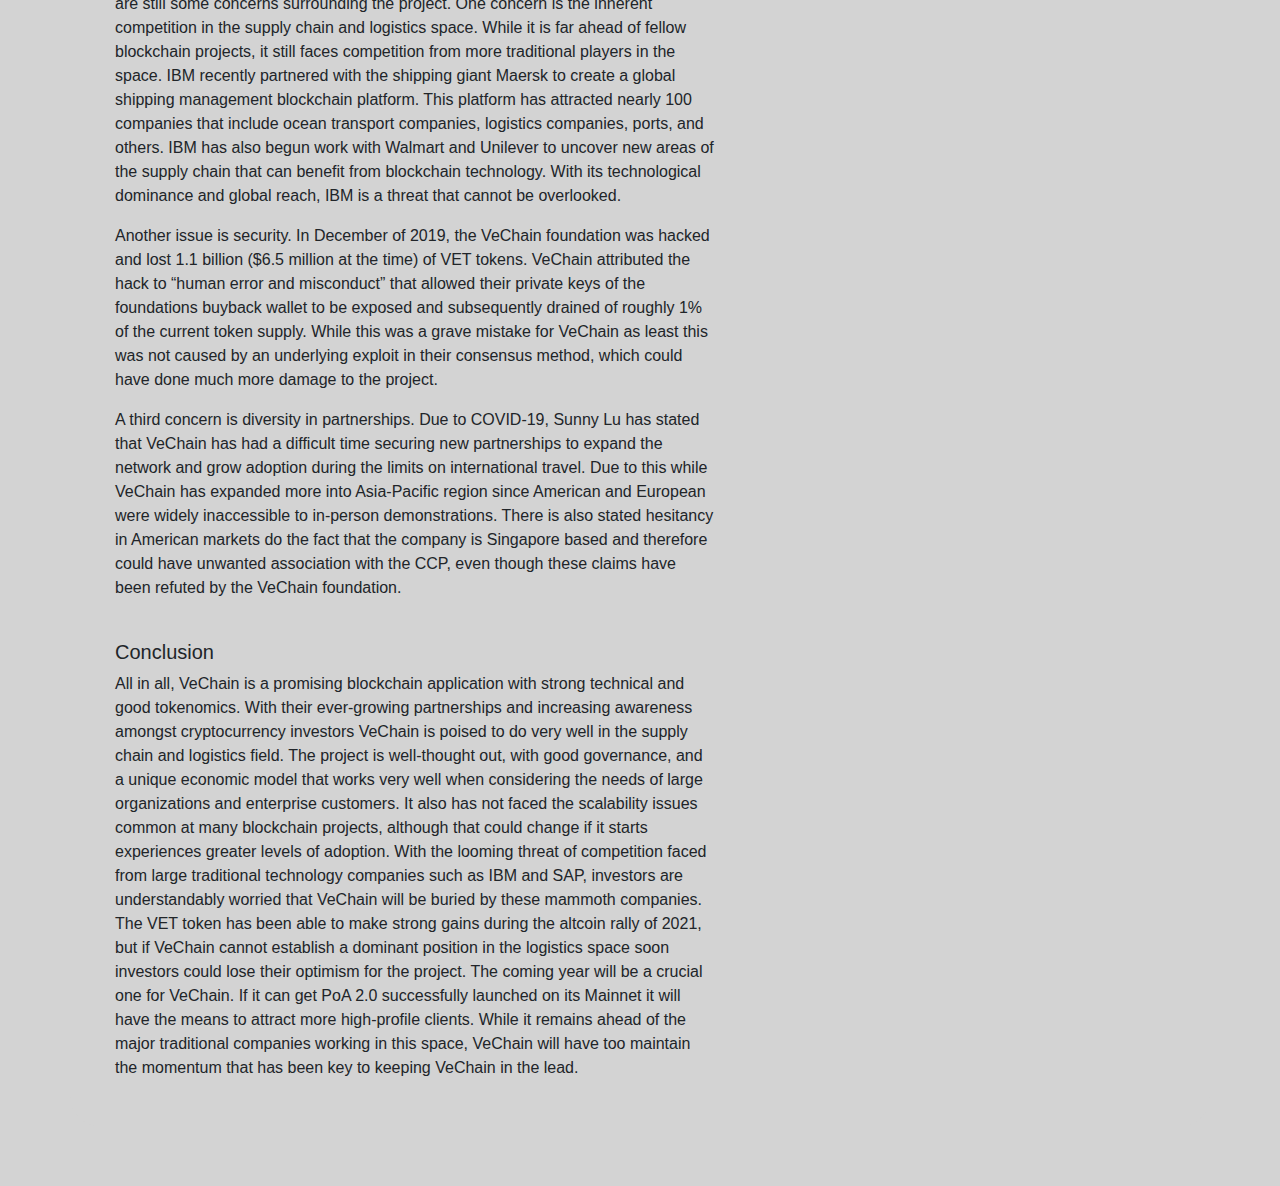
<file: vetanalysis.html>
<!--Main Page-->
<!DOCTYPE html>
<html lang = "en">
    <head>
        <title>Charles' Webpage</title>
        <link rel="stylesheet" href="https://stackpath.bootstrapcdn.com/bootstrap/4.3.1/css/bootstrap.min.css" integrity="sha384-ggOyR0iXCbMQv3Xipma34MD+dH/1fQ784/j6cY/iJTQUOhcWr7x9JvoRxT2MZw1T" crossorigin="anonymous">  <link rel="stylesheet" href="style.css">
        <meta name="viewport" content="width=device-width, initial-scale=1, shrink-to-fit=no">
        <script src="https://code.jquery.com/jquery-3.3.1.slim.min.js" integrity="sha384-q8i/X+965DzO0rT7abK41JStQIAqVgRVzpbzo5smXKp4YfRvH+8abtTE1Pi6jizo" crossorigin="anonymous"></script>
        <script src="https://cdnjs.cloudflare.com/ajax/libs/popper.js/1.14.7/umd/popper.min.js" integrity="sha384-UO2eT0CpHqdSJQ6hJty5KVphtPhzWj9WO1clHTMGa3JDZwrnQq4sF86dIHNDz0W1" crossorigin="anonymous"></script>
        <script src="https://stackpath.bootstrapcdn.com/bootstrap/4.3.1/js/bootstrap.min.js" integrity="sha384-JjSmVgyd0p3pXB1rRibZUAYoIIy6OrQ6VrjIEaFf/nJGzIxFDsf4x0xIM+B07jRM" crossorigin="anonymous"></script>
        <link rel="stylesheet" type="text/css" href="style.css">
    </head>
    <body>
        <nav class="navbar navbar-expand-lg navbar-dark bg-dark">
            <a class="navbar-brand" href="index.html">Charles' Website</a>
            <button class="navbar-toggler" type="button" data-toggle="collapse" data-target="#navbarSupportedContent" aria-controls="navbarSupportedContent" aria-expanded="false" aria-label="Toggle navigation">
              <span class="navbar-toggler-icon"></span>
            </button>      
            <div class="collapse navbar-collapse" id="navbarSupportedContent">
                <ul class="navbar-nav mr-auto">
                    <li class="nav-item active">
                        <a class="nav-link" href="index.html">Home <span class="sr-only">(current)</span></a>
                    </li>
                    <li class="nav-item dropdown">
                        <a class="nav-link dropdown-toggle" href="#" id="navbarDropdown" role="button" data-toggle="dropdown" aria-haspopup="true" aria-expanded="false">
                            Data Projects
                        </a>
                            <div class="dropdown-menu" aria-labelledby="navbarDropdown">
                                <div class="dropdown-item">-----------------------------------</div>
                                <a class="dropdown-item" href="#">Data Analytics Projects</a>
                                <div class="dropdown-item">-----------------------------------</div>
                                <a class="dropdown-item" href="https://charlespbiggar.github.io/Weather_Web_Visualization_Dashboard/index.html">Weather Dashboard</a>
                                <a class="dropdown-item" href="#"> Pymaceuticals Dashboard</a>
                                <div class="dropdown-item">-----------------------------------</div>
                                <div class="dropdown-divider"></div>
                                <a class="dropdown-item" href="#">More coming soon!</a>
                            </div>
                    </li>
                    <li class="nav-item dropdown">
                        <a class="nav-link dropdown-toggle" href="#" id="navbarDropdown" role="button" data-toggle="dropdown" aria-haspopup="true" aria-expanded="false">
                                Crypto & Blockchain
                        </a>
                            <div class="dropdown-menu" aria-labelledby="navbarDropdown">
                                <div class="dropdown-item">-----------------------------------</div>
                                <a class="dropdown-item" href="#">Cryptocurrency Projects</a>
                                <div class="dropdown-item">-----------------------------------</div>
                                <a class="dropdown-item" href="bitcoinanalysis.html">Bitcoin (BTC) Review</a> 
                                <a class="dropdown-item" href="ethereumanalysis.html">Ethereum (ETH) Review</a>
                                <a class="dropdown-item" href="polygonanalysis.html">Polygon (MATIC) Analysis</a>
                                <!-- <a class="dropdown-item" href="chainlinkanalysis.html">Chainlink (LINK) Review</a> -->
                                <a class="dropdown-item" href="vetanalysis.html">VeChain (VET) Review</a>
                                <div class="dropdown-item">-----------------------------------</div>
                                <div class="dropdown-item">Cryptocurrency Mining</div>
                                <div class="dropdown-item">-----------------------------------</div>
                                <a class="dropdown-item" href="ethereummining.html">Ethereum Mining How-To</a>
                                <a class="dropdown-item" href="heliumpresentation.html">Helium Network Mining Presentation</a>
                                <div class="dropdown-divider"></div>
                            </div>
                    </li>
                    <li class="nav-item">
                        <a class="nav-link" href="resume.html">Resume</a>
                    </li>
                    <li class="nav-item">
                        <!-- <a class="nav-link disabled" href="#" tabindex="-1" aria-disabled="true">Still a work in progress!</a> -->
                    </li>
                </ul>
                <form class="form-inline my-2 my-lg-0">
                    <input class="form-control mr-sm-2" type="search" placeholder="Search" aria-label="Search">
                    <button class="btn btn-outline-success my-2 my-sm-0" type="submit">Search</button>
                </form>
            </div>
        </nav>
        <div class="container">
            <div class="row">
                <div class="col-12">
                    <h1>VeChain: Supply Chain & Logistics Blockchain</h1>
                </div>
            </div>
            <div class="row justify-content-center">
                <div class="col-lg-10">
                    <img class = "photo1" src="images/Vechain.jpg" alt="Image of CryptoCurrency" width='938' height='375'>
                </div>
            </div>
            <br/>
            <div class="row content">
                <div class="about-me col-lg-7">
                    <h2>VeChain (VET) Review:</h2>
                    <hr>
                    <h5>Introduction</h5>
                    <p>
                        VeChain is a supply chain focused blockchain application which has VET and VTHO as its native tokens. It is a very exciting and 
                        popular coin in the cryptocurrency world and is the #20 crypto by market cap according to coinmarketcap.com. While it is very 
                        popular its price is still very low compared to other coins in similar rankings, which driving many VET enthusiasts to view it 
                        as “undervalued” and thus a great investment for the short and long term. So, besides its enthusiasm and high ranking on 
                        coinmarketcap.com what is VET and why should you be interested in it?
                    </p>
                    <br/>
                    <h5>Background</h5>
                    <p>
                        VeChain was started in 2015 and launched its mainnet in June 2018. The VeChain Foundation is a Singapore based organization that 
                        maintains the development and promotion of the VeChain Project. VeChain is an enterprise application of blockchain and is focused 
                        primarily on the logistics field through supply chain management that provides tracking, quality control, inventory management, 
                        and much more to its partners. The team behind VeChain includes Sunny Lu (CEO), Jie Zhang (CFO), Kevin Feng (COO), and Jianliang Gu (CTO). 
                        Sunny Lu is the CEO of VeChain and one of the founding members of VeChain. Prior to founding VeChain, he was CIO at Louis Vuitton China 
                        and has over a decade of experience working for Fortune 500 companies in executive IT positions. Sunny Lu and his team have much to do 
                        with the vision and success for VeChain. The team has brought on many partners onto the VeChain network over the years, and they seem 
                        to add a new partner every month or so. Some of their most notable partners are BMW & Renault as well as Penfolds (Australian wine company) 
                        which VeChain provides proof of authenticity for their products in their supply chain. VeChain is a very exciting technology with a great 
                        team and some very interesting technical aspects which we will dive into next! 
                    </p>
                    <br/>
                    <h5>Consensus Method</h5>
                    <p>
                        VeChain is secured by the Proof of Authority (PoA) Consensus model. PoA functions similarly to Proof of Stake (PoS) models with one key difference, 
                        each authorized node has an equal chance of publishing a new block, regardless of the amount of VET staked on the network. Simply put, once a node 
                        becomes authorized it joins the pool of other authorized nodes and each has an equal chance of publishing new blocks and receiving rewards. Under 
                        this system the rich nodes have no advantages, and there is no requirement for nodes to compete with one another and use vast amounts of resources. 
                        This system features efficient bandwidth usage, which leads to higher throughput for the network and results in higher TPS and increased scalability 
                        in respect to similarly sized PoS blockchains. There are drawbacks to this consensus model, the most notable being an inability to prevent an authorized 
                        node from manipulating the entire system when it has the right to add a new block. This limitation is buffered by the ability of the blockchain can trace 
                        any misbehavior and use it as evidence against the node later. Additionally, as part of the family of Nakamoto consensus methods, PoA only gives us a 
                        probabilistic assurance that transactions are secure. This could leave the network vulnerable to large-scale network partitioning. Due to these limitations 
                        the VeChain Foundation has developed PoA 2.0. This new version of PoA will give the network the stability and security needed to support the growing number 
                        of business use cases on-chain. According to the VeChain Whitepaper 2.0 the new PoA 2.0 will deliver: Absolute finality on blocks and transactions, reduction 
                        of the platform’s risk of being temporarily disrupted, increased stability of blockchain service,  will result in faster transaction confirmation for applications.
                    </p>
                    <p>
	                    Like in many other blockchain applications, VeChain is secured using nodes that validate transactions and secure new blocks. VeChain has 3 types of nodes: 
                        Authority Nodes, Economic Nodes and X-Economic Nodes. Authority Nodes participate directly in consensus and require a minimum of 25 million VET tokens to be 
                        staked. These nodes are awarded 30% of the daily VTHO usage. Economic Nodes are nodes that do not participate in consensus but to provide stability to the 
                        network. These generate VTHO based on a pool of 15 billion VET set aside for this node tier. Within this node designation there are 3 subtypes of nodes 
                        that differ based on their staking amount. The Mjolnir Masternode requires 15 million VET to be staked, The Thunder Masternode requires 5 million VET to 
                        be stakes and the Strength Masternode requires 1 million VET to be staked. X-Economic Nodes are older economic nodes that supported VeChain is its earlier 
                        stages of development and generate VTHO based on a pool of 5 billion VET set aside for these nodes. Due to their legacy status no new X-Economic Nodes can 
                        be created. Now that you understand how the network is secured, lets examine the tokens that incentivize this security.
                    </p>
                    <br/>
                    <h5>Tokenomics</h5>
                    <p>
                        VeChain uses a dual economic model for its tokenomics. The two native tokens are VET & VTHO. The VET token is uses for governance of the blockchain, speculation 
                        of exchanges, and staking. VTHO is used to pay for transaction fees and is the reward for staking VET. The default transaction fee is roughly 21 VTHO, but users 
                        can increase their VTHO to increase the transactions priority in the network.  This dual token model allows the cost of transactions to remain low even when the 
                        price of VET increases, as network fees are kept separate from the potential volatility in the price of the VET token, which has seen a pretty significant rise as 
                        of late. VEN is an ERC20 version of VET that predates their mainnet launch. VEN was how they deputed their token in their ICO, but since the mainnet has launched 
                        they have a token swapping service that swaps at a ratio of 1 VEN: 100 VET. At the time of the mainnet launch in June 2018 each VEN token was worth around $1.62, 
                        and thus VET tokens were given the valuation of $0.0162 per VET. The price of the VET dipped after the swap and remained between $0.004 and $0.009 until July of 
                        2020 when it finally broke back above the $0.01 mark. It then remained pretty stable around the $0.01 and $0.02 mark until January of 2021. Since then, it has 
                        experienced some impressive price action in the heat of the bull market, reaching an all time high of $0.28 before settling back into the $0.15 - $0.20 range. 
                        The main wallet for VeChain is the VeChainThor wallet, which is available on the IOS and Android app store. One nice feature of this wallet is that if you hold 
                        VET in the wallet, you will earn VTHO, with a generation rate of 0.000432 VTHO per VET per day. The wallet also offers a swap service for the ERC20 VEN token into 
                        the VET token. VET is available for trading on Binance, Crypto.com, Voyager, Bittrue, BitMart, KuCoin and many more.
                    </p>
                    <br/>
                    <h5>Concerns</h5>
                    <p>
                        VeChain poised to be a great success story in the Cryptocurrency space, but there are still some concerns surrounding the project. One concern is the inherent 
                        competition in the supply chain and logistics space. While it is far ahead of fellow blockchain projects, it still faces competition from more traditional 
                        players in the space. IBM recently partnered with the shipping giant Maersk to create a global shipping management blockchain platform. This platform has 
                        attracted nearly 100 companies that include ocean transport companies, logistics companies, ports, and others. IBM has also begun work with Walmart and Unilever 
                        to uncover new areas of the supply chain that can benefit from blockchain technology. With its technological dominance and global reach, IBM is a threat that 
                        cannot be overlooked. 
                    </p>
                    <p>
                        Another issue is security. In December of 2019, the VeChain foundation was hacked and lost 1.1 billion ($6.5 million at the time) of VET tokens. VeChain attributed 
                        the hack to “human error and misconduct” that allowed their private keys of the foundations buyback wallet to be exposed and subsequently drained of roughly 1% of 
                        the current token supply. While this was a grave mistake for VeChain as least this was not caused by an underlying exploit in their consensus method, which could 
                        have done much more damage to the project. 
                    </p>
                    <p>    
                        A third concern is diversity in partnerships. Due to COVID-19, Sunny Lu has stated that VeChain has had a difficult time securing new partnerships to expand the 
                        network and grow adoption during the limits on international travel. Due to this while VeChain has expanded more into Asia-Pacific region since American and 
                        European were widely inaccessible to in-person demonstrations. There is also stated hesitancy in American markets do the fact that the company is Singapore 
                        based and therefore could have unwanted association with the CCP, even though these claims have been refuted by the VeChain foundation. 
                    </p>
                    <br/>
                    <h5>Conclusion</h5>
                    <p>
                        All in all, VeChain is a promising blockchain application with strong technical and good tokenomics. With their ever-growing partnerships and increasing awareness 
                        amongst cryptocurrency investors VeChain is poised to do very well in the supply chain and logistics field. The project is well-thought out, with good governance, 
                        and a unique economic model that works very well when considering the needs of large organizations and enterprise customers. It also has not faced the scalability 
                        issues common at many blockchain projects, although that could change if it starts experiences greater levels of adoption. With the looming threat of competition 
                        faced from large traditional technology companies such as IBM and SAP, investors are understandably worried that VeChain will be buried by these mammoth companies. 
                        The VET token has been able to make strong gains during the altcoin rally of 2021, but if VeChain cannot establish a dominant position in the logistics space soon 
                        investors could lose their optimism for the project. The coming year will be a crucial one for VeChain. If it can get PoA 2.0 successfully launched on its Mainnet 
                        it will have the means to attract more high-profile clients. While it remains ahead of the major traditional companies working in this space, VeChain will have too 
                        maintain the momentum that has been key to keeping VeChain in the lead.
                    </p>
                </div>
                <div class="links col-lg-4">
                    <h2>Useful Links</h2>
                    <hr>
                    <ul>
                        <li><a href="https://www.vechain.org/" target="_blank">VeChain Website</a></li>
                        <li><a href="https://www.vechain.org/whitepaper/" target="_blank">VeChain WhitePaper</a></li>
                    </ul>
                </div>
            </div>
        </div>  
    </body>
</html>
</file>
<file: style.css>
/*External CSS Stylesheet
*/

body {
    background-color: lightgray;
}

h1 {
    font-size: 60px;
    text-align: center;
    /* text-decoration: underline; */
    background-color: lightgray;
    color: #1e558d;
    padding-top: 30px;
    padding-bottom: 30px;
    border-radius: 20px;
}
h2 {
    color: #1e558d; 
}

h3 {
    font-size: 60px;
    text-align: center;
    /* text-decoration: underline; */
    background-color: lightgray;
    color: #1e558d;
    padding-top: 30px;
    padding-bottom: 30px;
    border-radius: 20px;
}

.content {
    background-color: lightgray;
    padding-top: 30px;
    padding-bottom: 30px;
    padding-left: 30px;
    padding-right: 30px;
    border-radius: 30px;
    margin-bottom: 60px;
}

.photo1 {
    border-radius: 30px;
    border-color: lightgray;
}
</file>
